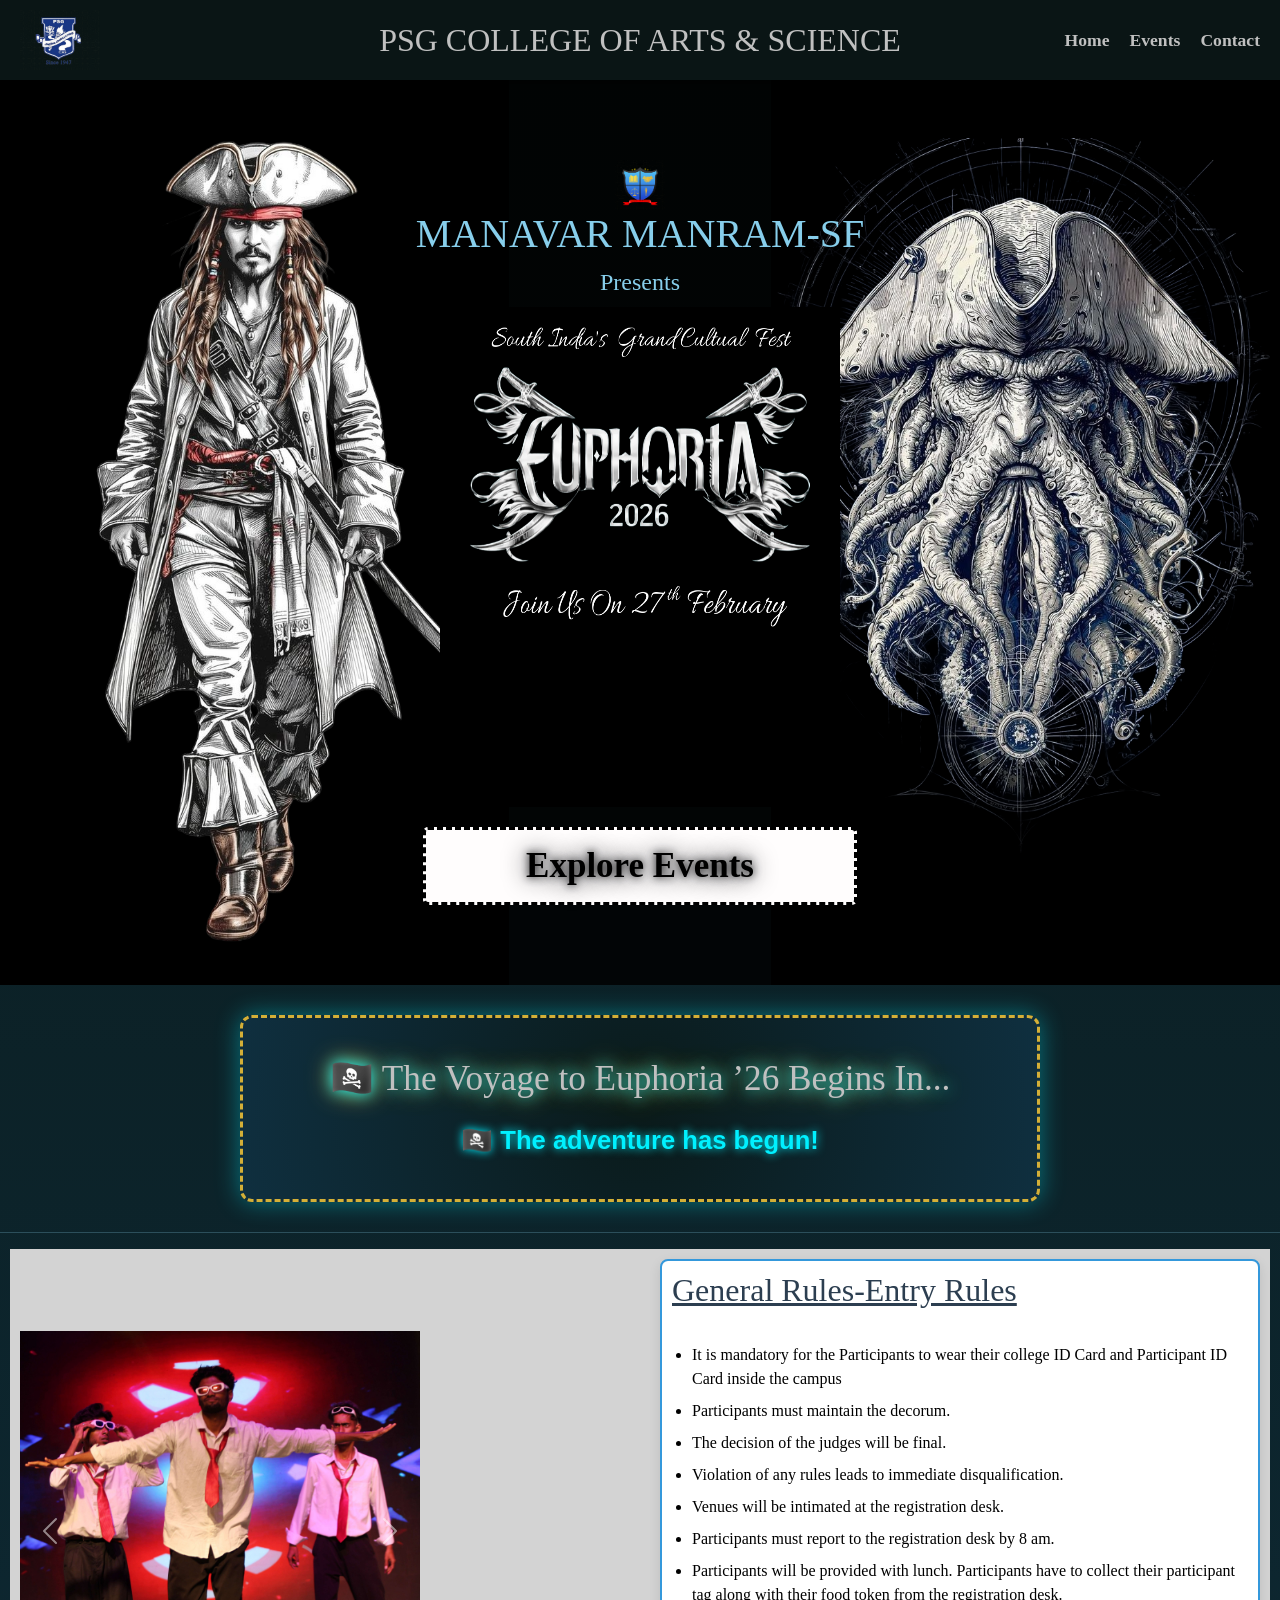
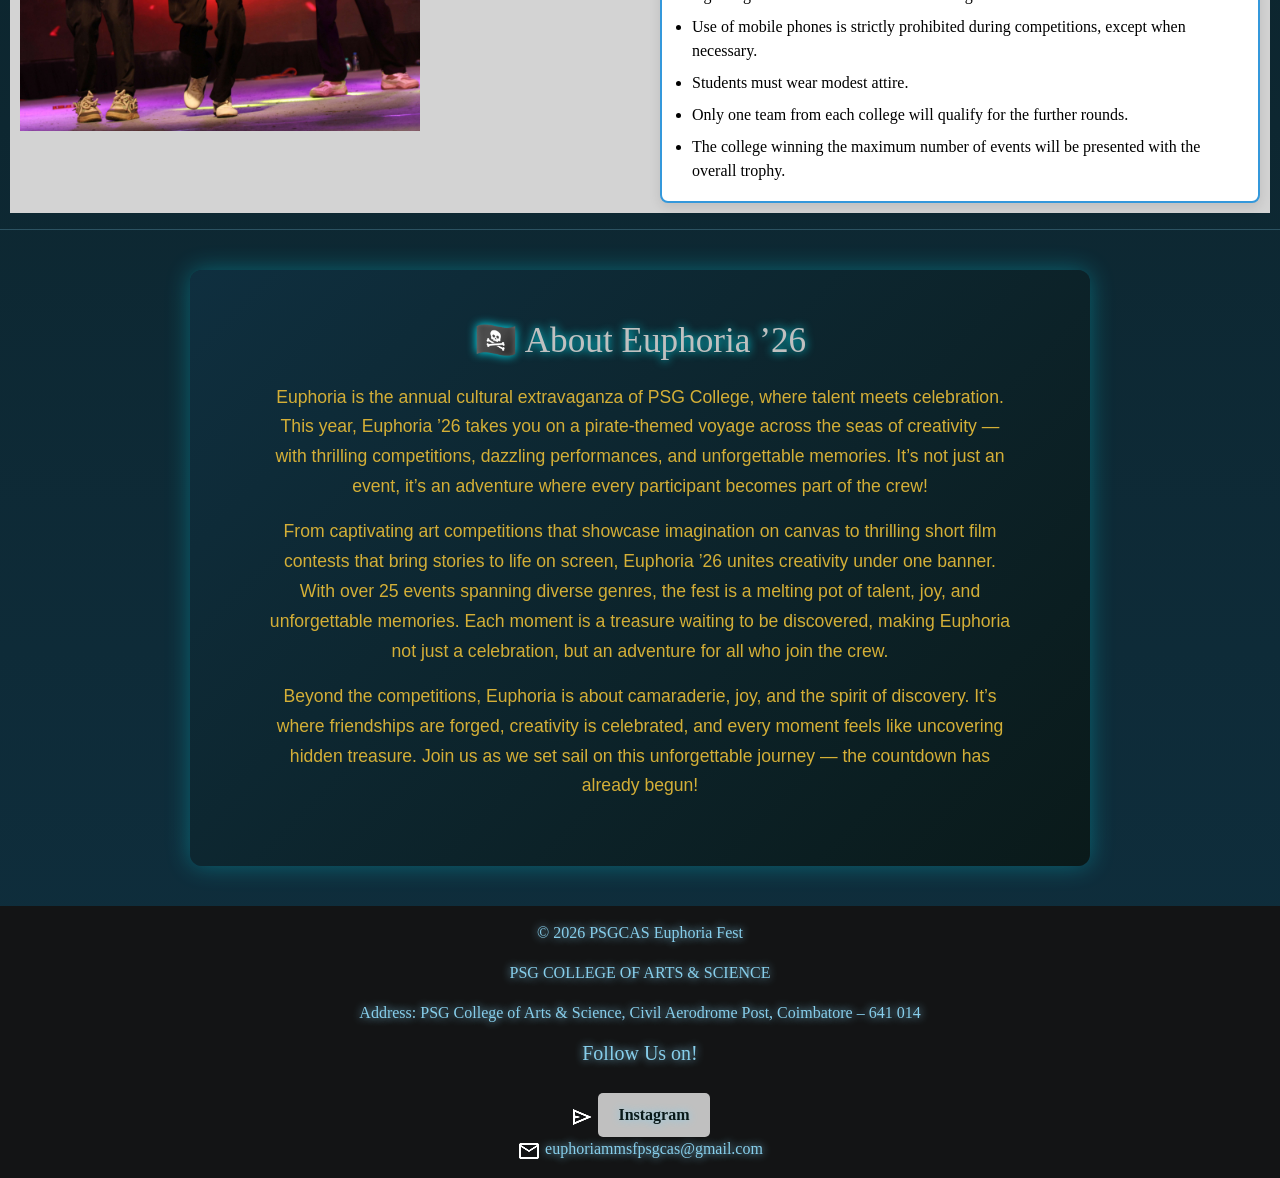
<file: index.html>
<!DOCTYPE html>
<html lang="en">
<head>
  <meta charset="UTF-8">
  <title>Home - PSGCAS Euphoria</title>
  <!-- Fonts -->
  <link href="https://fonts.googleapis.com/css2?family=Playfair+Display:wght@700&family=Poppins:wght@400;600&display=swap" rel="stylesheet">
  <link href="stylee.css" rel="stylesheet">
  <link href="https://cdn.jsdelivr.net/npm/bootstrap@5.3.8/dist/css/bootstrap.min.css" rel="stylesheet" integrity="sha384-sRIl4kxILFvY47J16cr9ZwB07vP4J8+LH7qKQnuqkuIAvNWLzeN8tE5YBujZqJLB" crossorigin="anonymous">
  

  <style>
    html, body {
      margin: 0;
      padding: 0;
      background: linear-gradient(180deg, #0a1a1a 0%, #0f2f3f 100%);
      font-family: 'EB Garamond', serif;
      color: #87CEEB; /* sky blue theme */
    }

    /* Smoky overlay */
    body::before {
      content: "";
      position: fixed;
      top: 0; left: 0;
      width: 100%; height: 100%;
      background: radial-gradient(circle at center, rgba(255,255,255,0.05) 0%, rgba(0,0,0,0.7) 100%);
      pointer-events: none;
      z-index: -1;
      animation: smokeDrift 20s infinite alternate;
    }

    @keyframes smokeDrift {
      0% { transform: translateX(0) translateY(0); opacity: 0.5; }
      50% { transform: translateX(-30px) translateY(20px); opacity: 0.7; }
      100% { transform: translateX(30px) translateY(-20px); opacity: 0.5; }
    }
    @import url('https://fonts.googleapis.com/css2?family=Pirata+One&display=swap');

  .euphoria-title {
  font-family: 'Pirata One', cursive; /* pirate-style font */
  font-size: 6rem; /* large and dramatic */
  color: #c0c0c0; /* silver */
  text-shadow: 0 0 15px #c0c0c0, 0 0 25px #87CEEB; /* glowing effect */
  animation: pirateFade 5s ease-in-out  alternate;
}

@keyframes pirateFade {
  0% { opacity: 0; transform: translateY(-20px) rotate(-5deg); }
  50% { opacity: 1; transform: translateY(0) rotate(0deg); }
  100% { opacity: 0.7; transform: translateY(20px) rotate(5deg); }
}


header {
  position: fixed; /* keeps header fixed at top */ 
  top: 0;
  left: 0; 
  width: 100%;
  display: flex;
  align-items: center;
  justify-content: space-between; /* logo left, nav right */
  padding: 10px 20px;
  background: rgba(10,20,20,0.9);
  box-shadow: 0 2px 15px rgba(0,0,0,0.9);
  position:relative;
}

.logo {
  flex: 1; /* left column */
}
.logo img {
  height: 60px;
}

.psg {
  flex: 2; /* center column */
  text-align: center;
}
.psg h1 {
  font-family: 'Cinzel Decorative', serif;
  font-size: 2rem; /* reduced size */
  margin: 0;
  color: #c0c0c0;
}
.psg h3 {
  margin: 3px 0 0;
  font-style: italic;
  font-family: 'EB Garamond', serif;
  color: #87CEEB;
  font-size: 1rem;
}

nav {
  flex: 1; /* right column */
  text-align: right;
}
nav ul {
  list-style: none;
  display: inline-flex;
  gap: 20px;
  margin: 0;
  padding: 0;
}
nav ul li a {
  font-family: 'Cinzel Decorative', serif;
  font-size: 1.1rem;
  color: #c0c0c0;
  text-decoration: none;
  font-weight: bold;
  transition: color 0.3s ease, text-shadow 0.3s ease;
}
nav ul li a:hover {
  color: #87CEEB;
  text-shadow: 0 0 10px #c0c0c0, 0 0 20px #87CEEB;
}



    .hero {
      text-align: center;
      padding: 80px 20px;
      background: rgba(0, 0, 0, 0.85);
      color: #c0c0c0;
      background-image: url('sparrow.png'), url('download (11).png');
      background-position: left, right;
      background-size: contain, contain;
      background-repeat: no-repeat, no-repeat;
    }

    .hero h1 {
      font-family: 'Cinzel Decorative', serif;
      font-size: 2.5rem;
      color: #87CEEB;
    }

    .hero h3 {
      font-family: 'EB Garamond', serif;
      font-size: 1.5rem;
      margin: 10px 0;
      color: #87CEEB;
    }

    .stranger-title {
      font-family: 'Cinzel Decorative', serif;
      font-size: 6rem;
      margin: 20px 0;
      color: #c0c0c0;
      text-shadow: 0 0 15px #c0c0c0, 0 0 25px #87CEEB;
      animation: pirateFade 5s ease-in-out infinite alternate;
    }

    @keyframes pirateFade {
      0% { opacity: 0; transform: translateY(-20px); }
      50% { opacity: 1; transform: translateY(0); }
      100% { opacity: 0.7; transform: translateY(20px); }
    }

    .hero p {
      font-size: 1.2rem;
      color: #87CEEB;
    }

    .hero a {
      display: inline-block;
      margin-top: 20px;
      padding: 10px 100px;
      background: #fffdfd;
      color: #000000;
      text-decoration: none;
      font-weight: bold;
      font-size:35px;
      border-radius: 5px;
      border-style:dashed;
      transition: background 0.3s ease, color 0.3s ease, box-shadow 0.3s ease;
      text-shadow: 0 0 8px rgb(11, 11, 11), 0 0 16px rgb(237, 237, 244), 0 0 24px rgb(23, 23, 23);
    }

    .hero a:hover {
      background: #87CEEB;
      color: #000;
      box-shadow: 0 0 35px #87CEEB;
    }
    .nav{
      margin-left:50%;
    }

    footer {
      background: rgba(20,20,20,0.95);
      color: #87CEEB;
      text-align: center;
      padding: 15px;
      text-shadow: 0 0 8px #87CEEB;
    }
    .carousel-inner img {
  height: 300px;       /* reduce height */
  object-fit: cover;   /* crop nicely */
}
.logo2{
  height:50px;
  width:50px;
}
.euphoria{
  height:500px;
  width:400px;
}
.glimpses-section {
  background-color: #d3d3d3; /* grey background */
  margin: 10px;
  padding: 0;
}

.glimpses-grid {
  display: grid;
  grid-template-columns: 2fr 2fr; /* left (carousel), right (rules) */
  align-items: center;
  gap: 20px;
}

.glimpses-left {
  margin: 10px;
  padding: 0;
  width: 400px;
}

.glimpses-right {
  text-align: left;
  color: #000; /* black text */
  margin: 10px;
  padding: 10px;
  border: 2px solid #3498db;   /* added border outline */
  border-radius: 8px;          /* rounded corners for elegance */
  background: #fff;            /* white background for clarity */
  box-shadow: 0 4px 12px rgba(0,0,0,0.1); /* subtle shadow */
}

.glimpses-right h2 {
  color: #2c3e50;
  margin-bottom: 10px;
  text-decoration: underline;  /* underline heading */
  font-family: 'Cinzel Decorative', serif; /* stylish font */
}

.glimpses-right ul {
  list-style-type: disc;
  padding-left: 20px;
  margin: 0;
}

.glimpses-right ul li {
  margin-bottom: 8px;
  color: #000;
}

.carousel-inner img {
  height: 400px;
  object-fit: cover;
}

.fade-in {
  opacity: 0;
  transform: translateY(30px);
  transition: opacity 1s ease-out, transform 1s ease-out;
}

.fade-in.visible {
  opacity: 1;
  transform: translateY(0);
}


/* Tablets (width ≤ 992px) */
@media (max-width: 992px) {
  header {
    flex-direction: column;
    text-align: center;
  }
  .logo img {
    height: 50px;
    margin-bottom: 10px;
  }
  .psg h1 {
    font-size: 1.6rem;
  }
  nav {
    text-align: center;
    margin-top: 10px;
  }
  nav ul {
    gap: 15px;
  }
  .hero {
    padding: 60px 15px;
    background-size: 200px, 200px;
  }
  .euphoria {
    height: 350px;
    width: 280px;
  }
  .carousel-inner img {
  width: 100%;
  height: 400px;     /* same height everywhere */
  object-fit: cover;
}

  .glimpses-grid {
    grid-template-columns: 1fr; /* stack carousel and rules */
  }
  .glimpses-left, .glimpses-right {
    width: 100%;
    margin: 0 auto;
    text-align: center;
  }
  .glimpses-right {
    text-align: left;
    padding: 15px;
  }
}
.highlight {
  background: linear-gradient(135deg, #0f2f3f 0%, #0a1a1a 100%);
  color: #d4af37;
  padding: 40px 20px;
  text-align: center;
  margin: 30px auto;
  border-radius: 12px;
  box-shadow: 0 0 20px rgba(0, 240, 255, 0.3);
  max-width: 900px;
}

.highlight-container h2 {
  font-family: 'Cinzel Decorative', serif;
  font-size: 2rem;
  margin-bottom: 15px;
  color: #c0c0c0;
  text-shadow: 0 0 10px #00f0ff;
}

.highlight-container p {
  font-family: 'Open Sans', sans-serif;
  font-size: 1.1rem;
  line-height: 1.6;
  max-width: 700px;
  margin: 0 auto;
}
.countdown {
  text-align: center;
  padding: 30px 20px;
  margin: 30px auto;
  background: linear-gradient(135deg, #0a1a1a, #0f2f3f);
  border-radius: 12px;
  box-shadow: 0 0 20px rgba(0, 240, 255, 0.3);
  max-width: 700px;
  color: #d4af37;
}


.countdown h2 {
  font-family: 'Cinzel Decorative', serif;
  font-size: 2rem;
  margin-bottom: 15px;
  color: #c0c0c0;
  text-shadow: 0 0 10px #00f0ff;
}

.pirate-countdown {
  text-align: center;
  padding: 40px 20px;
  margin: 30px auto;
  background: radial-gradient(circle at center, #0a1a1a 0%, #0f2f3f 100%);
  border: 3px dashed #d4af37; /* treasure map border */
  border-radius: 12px;
  box-shadow: 0 0 25px rgba(0, 240, 255, 0.4);
  max-width: 800px;
  color: #d4af37;
  position: relative;
  overflow: hidden;
}
.about-euphoria {
  background: linear-gradient(135deg, #0f2f3f 0%, #0a1a1a 100%);
  color: #d4af37;
  padding: 50px 25px;
  margin: 40px auto;
  border-radius: 12px;
  box-shadow: 0 0 25px rgba(0, 240, 255, 0.3);
  max-width: 900px;
  text-align: center;
}

.about-container h2 {
  font-family: 'Cinzel Decorative', serif;
  font-size: 2.2rem;
  margin-bottom: 20px;
  color: #c0c0c0;
  text-shadow: 0 0 10px #00f0ff;
  animation: sway 3s ease-in-out infinite alternate;
}

.about-container p {
  font-family: 'Open Sans', sans-serif;
  font-size: 1.1rem;
  line-height: 1.7;
  max-width: 750px;
  margin: 15px auto;
}


.pirate-countdown h2 {
  font-family: 'Cinzel Decorative', serif;
  font-size: 2.2rem;
  margin-bottom: 20px;
  color: #c0c0c0;
  text-shadow: 0 0 15px #00f0ff, 0 0 25px #d4af37;
  animation: sway 3s ease-in-out infinite alternate;
}

#pirate-timer {
  font-family: 'Montserrat', sans-serif;
  font-size: 1.6rem;
  font-weight: bold;
  color: #00f0ff;
  text-shadow: 0 0 10px #00f0ff;
  animation: glowPulse 2s infinite alternate;
}

/* Pirate sway animation */
@keyframes sway {
  0% { transform: rotate(-1deg); }
  100% { transform: rotate(1deg); }
}

/* Glowing pulse for numbers */
@keyframes glowPulse {
  0% { text-shadow: 0 0 10px #00f0ff; }
  100% { text-shadow: 0 0 25px #00f0ff, 0 0 35px #d4af37; }
}



/* Mobile (width ≤ 768px) */
@media (max-width: 768px) {
  .psg h1 {
    font-size: 1.4rem;
  }
  .hero h1 {
    font-size: 2rem;
  }
  .hero h3 {
    font-size: 1.2rem;
  }
  .euphoria {
    height: 250px;
    width: 200px;
  }
  .carousel-inner img {
  width: 100%;
  height: 400px;     /* same height everywhere */
  object-fit: cover;
}

  .glimpses-right h2 {
    font-size: 1.2rem;
  }
  .glimpses-right ul li {
    font-size: 0.9rem;
  }
}

/* Small mobile (width ≤ 480px) */
@media (max-width: 480px) {
  .psg h1 {
    font-size: 1.2rem;
  }
  .hero h1 {
    font-size: 1.5rem;
  }
  .hero h3 {
    font-size: 1rem;
  }
  .euphoria {
    height: 200px;
    width: 150px;
  }
  .carousel-inner img {
  width: 100%;
  height: 400px;     /* same height everywhere */
  object-fit: cover;
}

  nav ul {
    flex-direction: column;
    gap: 10px;
  }
}
.all{
      display: inline-block;
      margin-top: 20px;
      padding: 10px 20px;
      background: #c0c0c0;
      color: #0a1a1a;
      text-decoration: none;
      font-weight: bold;
      border-radius: 5px;
      transition: background 0.3s ease, color 0.3s ease, box-shadow 0.3s ease;
}

</style>
</head>
<body>
 <header>
  <div class="logo">
    <img src="lgg.png" alt="Logo">
  </div>
  <div class="psg">
    <h1>PSG COLLEGE OF ARTS & SCIENCE</h1>
  </div>
  <nav>
    <ul>
      <li><a href="home.html">Home</a></li>
      <li><a href="events.html">Events</a></li>
      <li><a href="contact.html">Contact</a></li>
    </ul>
  </nav>
</header>



  <section class="hero">
    <div>
      <img src='kkk.png' class="logo2">
      <h1>MANAVAR MANRAM-SF</h1>
      <h3>Presents</h3>
      <img src='Remove background project (5).png' class="euphoria">
      <br>

      <a href="events.html">Explore Events</a>
    </div>
  </section>
  <section class="countdown pirate-countdown">
  <h2>🏴‍☠️ The Voyage to Euphoria ’26 Begins In...</h2>
  <div id="pirate-timer">
    <span id="days"></span> Days ⚓
    <span id="hours"></span> Hours 🕰️
    <span id="minutes"></span> Minutes 🍹
    <span id="seconds"></span> Seconds 💀
  </div>
</section>

<hr>

  <section class="glimpses-section">
  <div class="glimpses-grid">

    <!-- Left column (carousel) -->
    <div class="glimpses-left">
  <div id="carouselExampleAutoplaying" class="carousel slide" data-bs-ride="carousel" data-bs-interval="500">
    <div class="carousel-inner">
      <div class="carousel-item active">
        <img src="CIMG1.JPG" class="d-block w-100" alt="euphoria'25">
      </div>
      <div class="carousel-item">
        <img src="CIMG2.JPG" class="d-block w-100" alt="euphoria'25">
      </div>
      <div class="carousel-item">
        <img src="cimg3.JPG" class="d-block w-100" alt="euphoria'25">
      </div>
      <div class="carousel-item">
        <img src="cimg4.JPG" class="d-block w-100" alt="euphoria'25">
      </div>
      <div class="carousel-item">
        <img src="cimg5.JPG" class="d-block w-100" alt="euphoria'25">
      </div>
      <div class="carousel-item">
        <img src="cimg7.JPG" class="d-block w-100" alt="euphoria'25">
      </div>
      <div class="carousel-item">
        <img src="cimg8.JPG" class="d-block w-100" alt="euphoria'25">
      </div>
      <div class="carousel-item">
        <img src="cimg9.JPG" class="d-block w-100" alt="euphoria'25">
      </div>
    </div>

    <!-- Controls -->
    <button class="carousel-control-prev" type="button" data-bs-target="#carouselExampleAutoplaying" data-bs-slide="prev">
      <span class="carousel-control-prev-icon"></span>
    </button>
    <button class="carousel-control-next" type="button" data-bs-target="#carouselExampleAutoplaying" data-bs-slide="next">
      <span class="carousel-control-next-icon"></span>
    </button>
  </div>
</div>


    <!-- Right column (rules) -->
    <div class="glimpses-right fade-in">
      <h2>General Rules-Entry Rules</h2>
      <br>
      <ul>
        <li> It is mandatory for the Participants to wear their college ID Card and Participant ID Card inside the campus</li>
        <li> Participants must maintain the decorum.</li>
        <li>The decision of the judges will be final.</li>
        <li> Violation of any rules leads to immediate disqualification.</li>
        <li>Venues will be intimated at the registration desk.</li>
        <li>Participants must report to the registration desk by 8 am.</li>
        <li> Participants will be provided with lunch. Participants have to collect their participant tag along with their food token from the registration desk.</li>
        <li>Use of mobile phones is strictly prohibited during competitions, except when necessary.</li>
        <li> Students must wear modest attire.</li>
        <li>Only one team from each college will qualify for the further rounds.</li>
        <li>The college winning the maximum number of events will be presented with the overall trophy.</li>
      </ul>
    </div>

  </div>
  
</section>
 <hr>
  <section class="about-euphoria">
  <div class="about-container">
    <h2>🏴‍☠️ About Euphoria ’26</h2>
    <p>
      Euphoria is the annual cultural extravaganza of PSG College, where talent meets
      celebration. This year, Euphoria ’26 takes you on a pirate‑themed voyage across
      the seas of creativity — with thrilling competitions, dazzling performances,
      and unforgettable memories. It’s not just an event, it’s an adventure where
      every participant becomes part of the crew!
    </p>
   <p>
  From captivating art competitions that showcase imagination on canvas to
  thrilling short film contests that bring stories to life on screen,
  Euphoria ’26 unites creativity under one banner. With over 25 events
  spanning diverse genres, the fest is a melting pot of talent, joy, and
  unforgettable memories. Each moment is a treasure waiting to be discovered,
  making Euphoria not just a celebration, but an adventure for all who join
  the crew.
</p>

    <p>
      Beyond the competitions, Euphoria is about camaraderie, joy, and the spirit of
      discovery. It’s where friendships are forged, creativity is celebrated, and
      every moment feels like uncovering hidden treasure. Join us as we set sail on
      this unforgettable journey — the countdown has already begun!
    </p>
  </div>
</section>




  <footer>
    <p>&copy; 2026 PSGCAS Euphoria Fest</p>
    <p>PSG COLLEGE OF ARTS & SCIENCE</p>
    <P>Address:
    PSG College of Arts & Science, Civil Aerodrome Post, Coimbatore – 641 014</P>
    <h5>Follow Us on!</h5>
    <img src="instagram.png">
    <span>
      <a href='https://www.instagram.com/euphoria26_psgcas?utm_source=ig_web_button_share_sheet&igsh=ZDNlZDc0MzIxNw==' class="all">Instagram</a>
    </span>
    
    <br>
    <img src="mail.png">
    <span>euphoriammsfpsgcas@gmail.com</span>
  </footer>
  
</body>
<script src="https://cdn.jsdelivr.net/npm/bootstrap@5.3.8/dist/js/bootstrap.bundle.min.js" integrity="sha384-FKyoEForCGlyvwx9Hj09JcYn3nv7wiPVlz7YYwJrWVcXK/BmnVDxM+D2scQbITxI" crossorigin="anonymous"></script>
<script>
  document.addEventListener("DOMContentLoaded", function() {
    const fadeElements = document.querySelectorAll(".fade-in");

    function revealOnScroll() {
      fadeElements.forEach(el => {
        const rect = el.getBoundingClientRect();
        const windowHeight = window.innerHeight;

        if (rect.top < windowHeight - 100) {
          el.classList.add("visible");
        }
      });
    }

    window.addEventListener("scroll", revealOnScroll);
    revealOnScroll(); // run once in case elements are already visible
  });
</script>
<script>
  // Set the event date (adjust to your actual event date/time)
  const eventDate = new Date("February 27, 2026 10:00:00").getTime();

  const timer = setInterval(function() {
    const now = new Date().getTime();
    const distance = eventDate - now;

    const days = Math.floor(distance / (1000 * 60 * 60 * 24));
    const hours = Math.floor((distance % (1000 * 60 * 60 * 24)) / (1000 * 60 * 60));
    const minutes = Math.floor((distance % (1000 * 60 * 60)) / (1000 * 60));
    const seconds = Math.floor((distance % (1000 * 60)) / 1000);

    document.getElementById("days").innerText = days;
    document.getElementById("hours").innerText = hours;
    document.getElementById("minutes").innerText = minutes;
    document.getElementById("seconds").innerText = seconds;

    if (distance < 0) {
      clearInterval(timer);
      document.getElementById("pirate-timer").innerText = "🏴‍☠️ The adventure has begun!";
    }
  }, 1000);
</script>
</html>
</file>
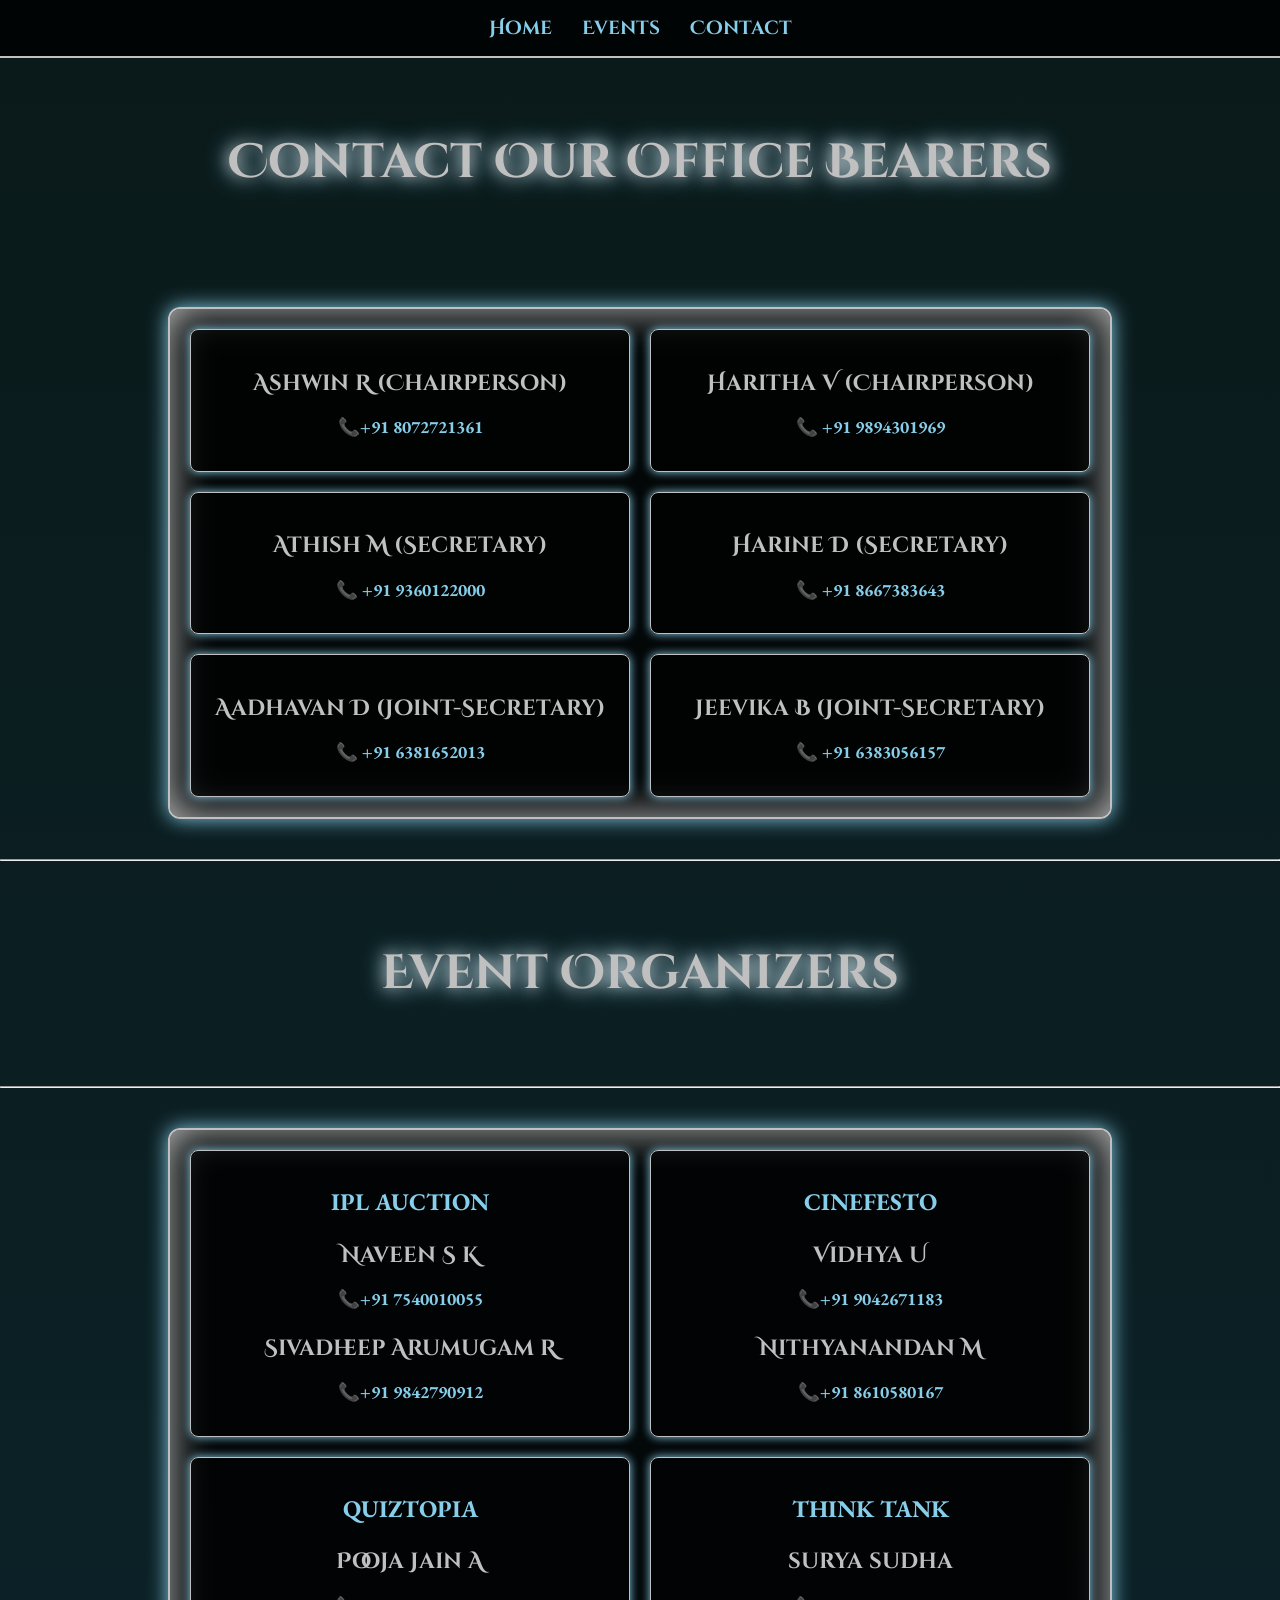
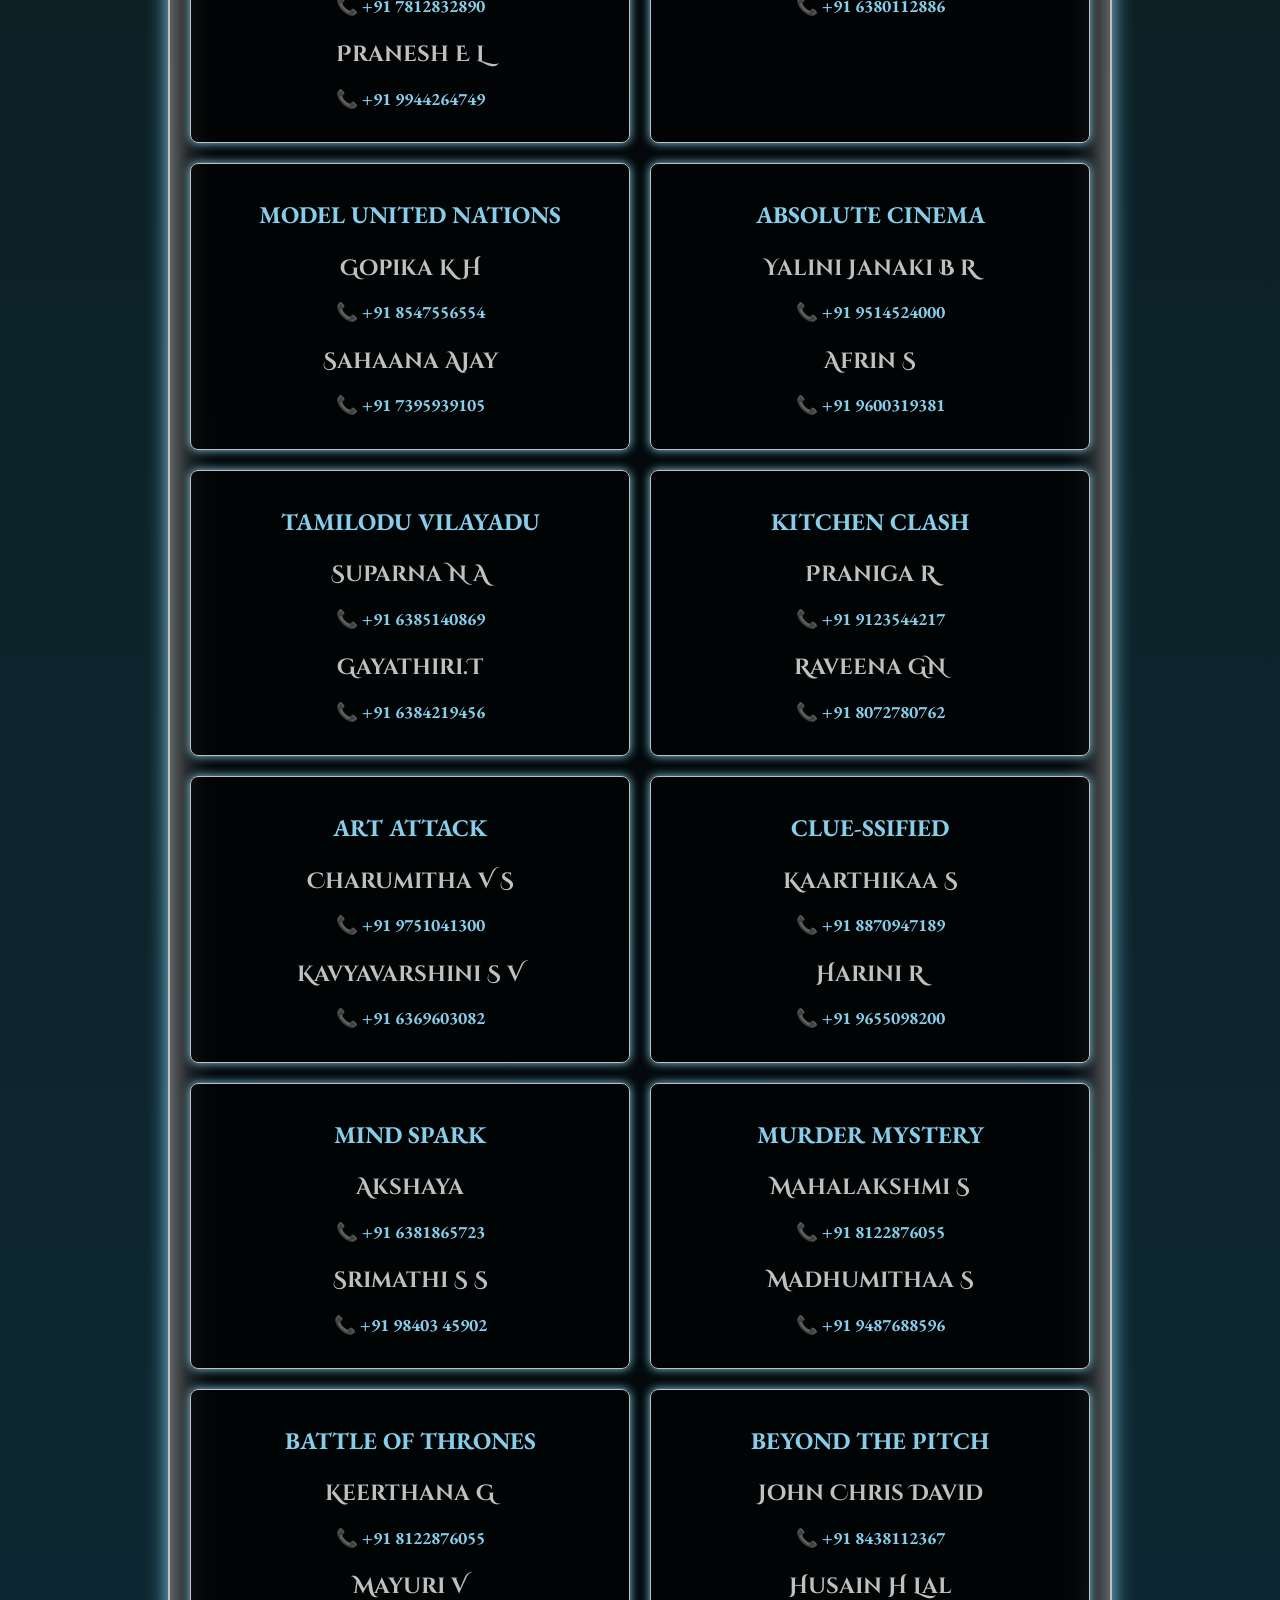
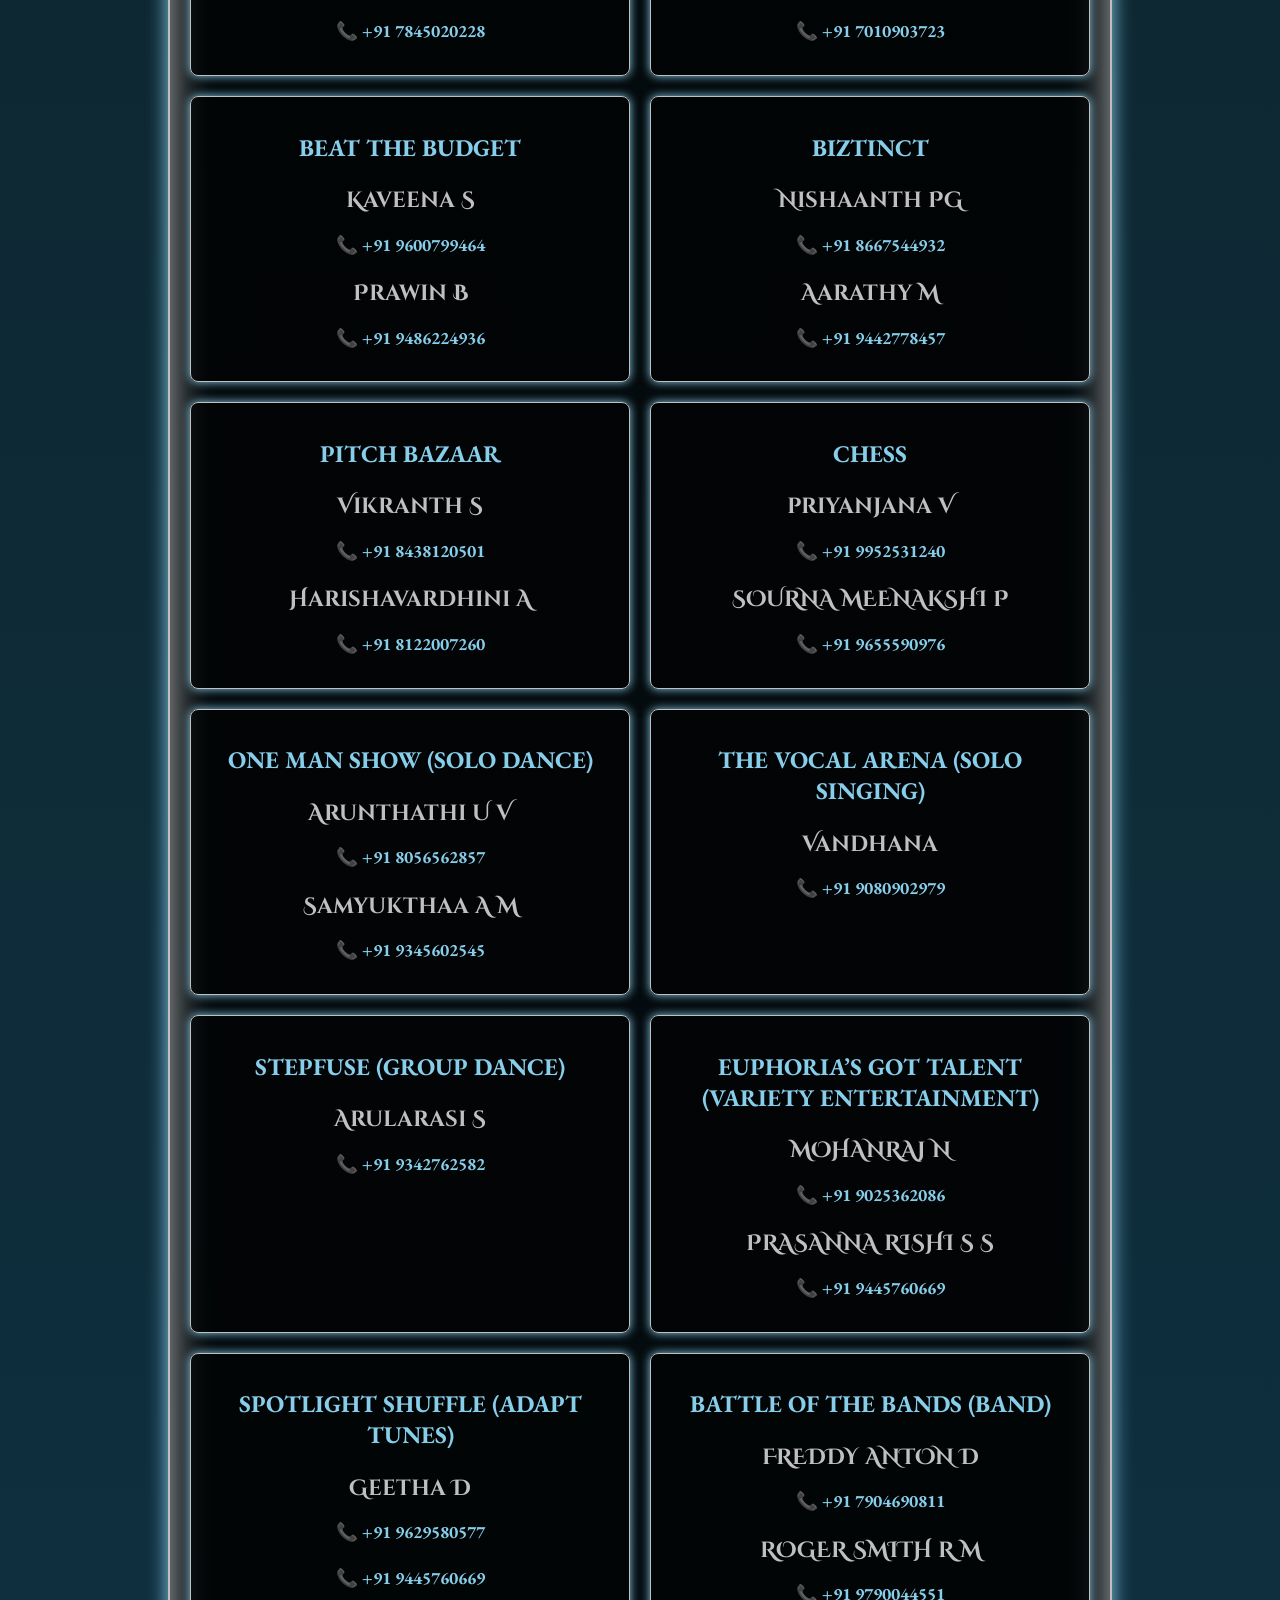
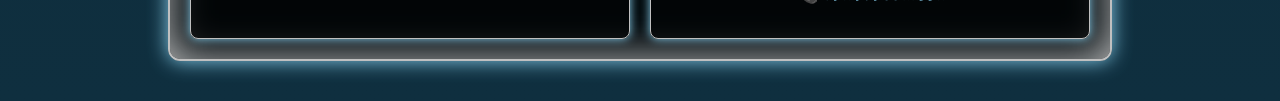
<file: contact.html>
<!DOCTYPE html>
<html lang="en">
<head>
  <meta charset="UTF-8">
  <title>Contact - PSGCAS Euphoria</title>
  <!-- Elegant fonts -->
  <link href="https://fonts.googleapis.com/css2?family=Cinzel+Decorative:wght@700&family=EB+Garamond:wght@500&display=swap" rel="stylesheet">
  <style>
    body {
      margin: 0;
      font-family: 'EB Garamond', serif;
      background: linear-gradient(180deg, #0a1a1a 0%, #0f2f3f 100%);
      color: #87CEEB; /* sky blue */
    }

    /* Navigation bar */
    nav {
      background: rgba(0,0,0,0.85);
      padding: 15px 30px;
      display: flex;
      justify-content: center;
      gap: 30px;
      border-bottom: 2px solid #c0c0c0;
    }
    nav a {
      color: #87CEEB;
      text-decoration: none;
      font-family: 'Cinzel Decorative', serif;
      font-size: 1.2rem;
      font-weight: bold;
    }
    nav a:hover {
      text-shadow: 0 0 10px #87CEEB;
    }

    header {
      text-align: center;
      padding: 40px 20px;
    }
    header h1 {
      font-family: 'Cinzel Decorative', serif;
      font-size: 3rem;
      color: #c0c0c0;
      text-shadow: 0 0 15px #c0c0c0, 0 0 25px #87CEEB;
    }

    /* Contact grid */
    .contact-container {
      max-width: 900px;
      margin: 40px auto;
      padding: 20px;
      background: rgba(0,0,0,0.75);
      border: 2px solid #c0c0c0;
      border-radius: 12px;
      box-shadow: 0 0 20px #87CEEB, inset 0 0 40px #c0c0c0;
    }

    .contact-grid {
      display: grid;
      grid-template-columns: 1fr 1fr;
      gap: 20px;
    }

    .contact-card {
      background: rgba(0,0,0,0.6);
      border: 1px solid #c0c0c0;
      border-radius: 8px;
      padding: 15px;
      text-align: center;
      box-shadow: 0 0 10px #87CEEB;
    }

    .contact-card h3 {
      font-family: 'Cinzel Decorative', serif;
      font-size: 1.4rem;
      margin-bottom: 10px;
      color: #c0c0c0;
    }

    .contact-card p {
      font-family: 'EB Garamond', serif;
      font-size: 1.1rem;
      font-weight: bold;
      color: #87CEEB;
    }

    /* Responsive */
    @media (max-width: 700px) {
      .contact-grid {
        grid-template-columns: 1fr;
      }
    }
  </style>
</head>
<body>
  <!-- Navigation -->
  <nav>
    <a href="index.html">Home</a>
    <a href="events.html">Events</a>
    <a href="contact.html">Contact</a>
  </nav>

  <!-- Header -->
  <header>
    <h1>Contact Our Office Bearers</h1>
  </header>

  <!-- Contact Section -->
  <div class="contact-container">
    <div class="contact-grid">
      <div class="contact-card">
        <h3>Ashwin R (Chairperson)</h3>
        <p>📞+91 8072721361</p>
      </div>
      <div class="contact-card">
        <h3>Haritha V (Chairperson)</h3>
        <p>📞 +91 9894301969</p>
      </div>
      <div class="contact-card">
        <h3>Athish M (Secretary)</h3>
        <p>📞 +91 9360122000</p>
      </div>
      <div class="contact-card">
        <h3>Harine D  (Secretary)</h3>
        <p>📞 +91 8667383643</p>
      </div>
      <div class="contact-card">
        <h3> Aadhavan D  (Joint-Secretary)</h3>
        <p>📞 +91 6381652013</p>
      </div>
      <div class="contact-card">
        <h3> Jeevika B  (Joint-Secretary)</h3>
        <p>📞 +91 6383056157</p>
      </div>
    </div>
  </div>
 <hr>
 <header>
  <h1>Event Organizers</h1>

  </header>
 <hr>
  <div class="contact-container">
    <div class="contact-grid">
      <div class="contact-card">
        <h2>IPL AUCTION</h2>
        <h3>Naveen S K</h3>
        <p>📞+91 7540010055</p>
       
        <h3>Sivadheep Arumugam R </h3>
        <p>📞+91 9842790912</p>
       </div>
      <div class="contact-card">
        <h2>CINEFESTO</h2>
        <h3>Vidhya U</h3>
        <p>📞+91 9042671183</p>
        <h3>Nithyanandan M</h3>
        <p>📞+91 8610580167</p>
      </div>
      <div class="contact-card">
        <h2>QUIZTOPIA</h2>
        <h3>Pooja Jain A</h3>
        <p>📞 +91 7812832890</p>
        <h3>Pranesh E L</h3>
        <p>📞 +91 9944264749</p>
      </div>
      <div class="contact-card">
        <h2>THINK TANK</h2>
        <h3>surya sudha</h3>
        <p>📞 +91 6380112886</p>
      </div>
      <div class="contact-card">
        <h2>MODEL UNITED NATIONS</h2>
        <h3>Gopika K H</h3>
        <p>📞 +91 8547556554</p>
        <h3>Sahaana Ajay </h3>
        <p> 📞 +91 7395939105</p>
      </div>
      <div class="contact-card">
        <h2>ABSOLUTE CINEMA</h2>
        <h3>Yalini Janaki B R </h3>
        <p>📞 +91 9514524000</p>
        <h3>Afrin S</h3>
        <p> 📞 +91 9600319381</p>
      </div>
      <div class="contact-card">
        <h2>TAMILODU VILAYADU</h2>
        <h3>Suparna N A  </h3>
        <p>📞 +91 6385140869</p>
        <h3>Gayathiri.T</h3>
        <p> 📞 +91 6384219456</p>
      </div>
      <div class="contact-card">
        <h2>KITCHEN CLASH</h2>
        <h3>Praniga R</h3>
        <p>📞 +91 9123544217</p>
        <h3>Raveena GN</h3>
        <p> 📞 +91 8072780762</p>
      </div>
      <div class="contact-card">
        <h2>ART ATTACK</h2>
        <h3>Charumitha V S</h3>
        <p>📞 +91 9751041300</p>
        <h3>Kavyavarshini S V</h3>
        <p> 📞 +91 6369603082</p>
      </div>
      <div class="contact-card">
        <h2>CLUE-SSIFIED </h2>
        <h3>Kaarthikaa S</h3>
        <p>📞 +91 8870947189</p>
        <h3>Harini R </h3>
        <p> 📞 +91 9655098200</p>
      </div>
      <div class="contact-card">
        <h2>MIND SPARK</h2>
        <h3>Akshaya </h3>
        <p>📞 +91 6381865723</p>
        <h3>Srimathi S S</h3>
        <p> 📞 +91 98403 45902</p>
      </div>
      <div class="contact-card">
        <h2>MURDER MYSTERY</h2>
        <h3>Mahalakshmi S</h3>
        <p>📞 +91 8122876055</p>
        <h3>Madhumithaa S</h3>
        <p> 📞 +91 9487688596</p>
      </div>
      <div class="contact-card">
        <h2>BATTLE OF THRONES</h2>
        <h3>Keerthana G</h3>
        <p>📞 +91 8122876055</p>
        <h3>Mayuri V</h3>
        <p> 📞 +91 7845020228</p>
      </div>
      <div class="contact-card">
        <h2>BEYOND THE PITCH</h2>
        <h3>John Chris David</h3>
        <p>📞 +91 8438112367</p>
        <h3>Husain H Lal</h3>
        <p> 📞 +91 7010903723</p>
      </div>
      <div class="contact-card">
        <h2>BEAT THE BUDGET</h2>
        <h3>Kaveena S</h3>
        <p>📞 +91 9600799464</p>
        <h3>Prawin B</h3>
        <p> 📞 +91 9486224936</p>
      </div>
      <div class="contact-card">
        <h2>BIZTINCT</h2>
        <h3>Nishaanth PG</h3>
        <p>📞 +91 8667544932</p>
        <h3>Aarathy M</h3>
        <p> 📞 +91 9442778457</p>
      </div>
      <div class="contact-card">
        <h2>PITCH BAZAAR</h2>
        <h3>Vikranth S</h3>
        <p>📞 +91 8438120501</p>
        <h3>Harishavardhini A</h3>
        <p> 📞 +91 8122007260</p>
      </div>
      <div class="contact-card">
        <h2>CHESS</h2>
        <h3>priyanjana V</h3>
        <p>📞 +91 9952531240</p>
        <h3>SOURNA MEENAKSHI P</h3>
        <p> 📞 +91 9655590976</p>
      </div>
      <div class="contact-card">
        <h2>ONE MAN SHOW (SOLO DANCE)</h2>
        <h3>Arunthathi U V </h3>
        <p>📞 +91 8056562857</p>
        <h3>Samyukthaa A M</h3>
        <p> 📞 +91 9345602545</p>
      </div>
      <div class="contact-card">
        <h2>THE VOCAL ARENA (SOLO SINGING)</h2>
        <h3>Vandhana</h3>
        <p>📞 +91 9080902979</p>
      </div>
      <div class="contact-card">
        <h2>STEPFUSE (GROUP DANCE)</h2>
        <h3>Arularasi S</h3>
        <p>📞 +91 9342762582</p>
      </div>
      <div class="contact-card">
        <h2>EUPHORIA’S GOT TALENT (VARIETY ENTERTAINMENT)</h2>
        <h3>MOHANRAJ N</h3>
        <p>📞 +91 9025362086</p>
        <h3>PRASANNA RISHI S S</h3>
        <p> 📞 +91 9445760669</p>
      </div>
      <div class="contact-card">
        <h2>SPOTLIGHT SHUFFLE (ADAPT TUNES)</h2>
        <h3>Geetha D</h3>
        <p>📞 +91 9629580577</p>
        <h3></h3>
        <p> 📞 +91 9445760669</p>
      </div>
      <div class="contact-card">
        <h2>BATTLE OF THE BANDS (BAND)</h2>
        <h3>FREDDY ANTON D</h3>
        <p>📞 +91 7904690811</p>
        <h3>ROGER SMITH R M</h3>
        <p> 📞 +91 9790044551</p>
      </div>
    </div>
  </div>
 
</body>
</html>
</file>
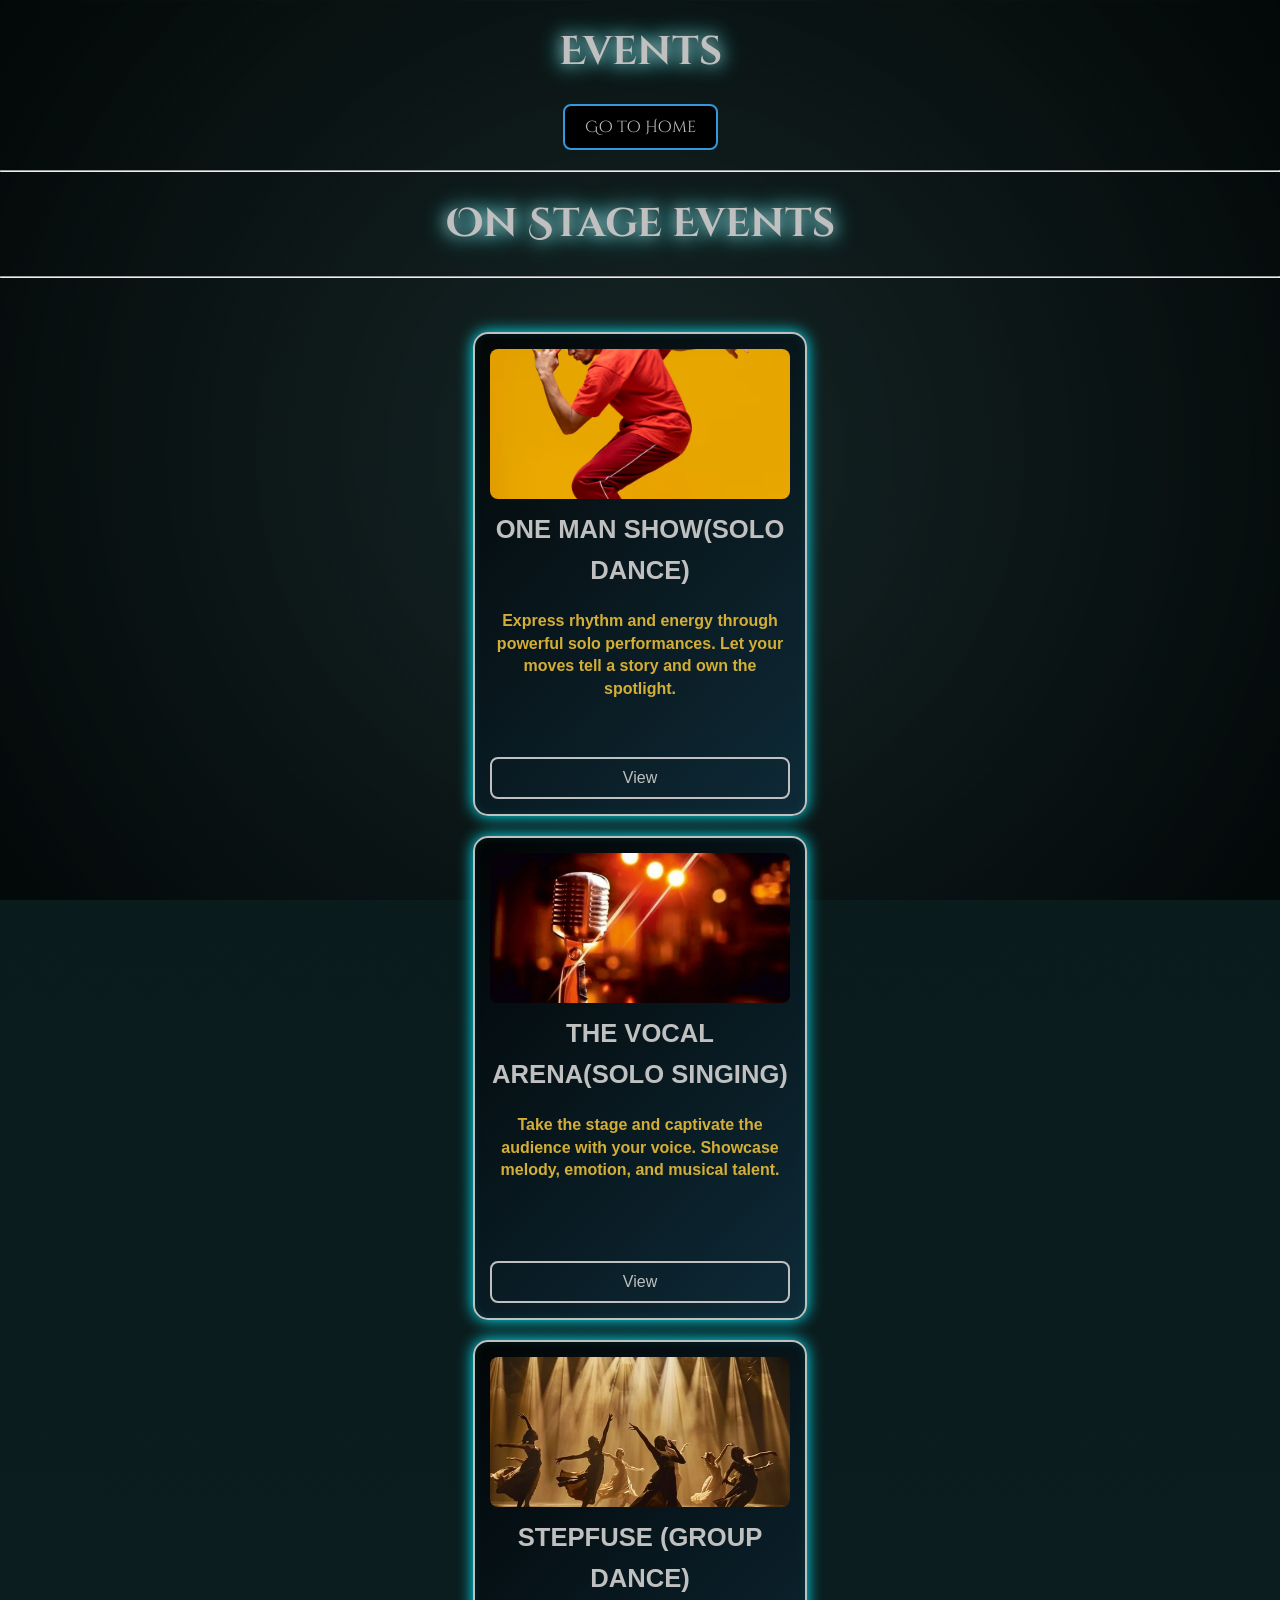
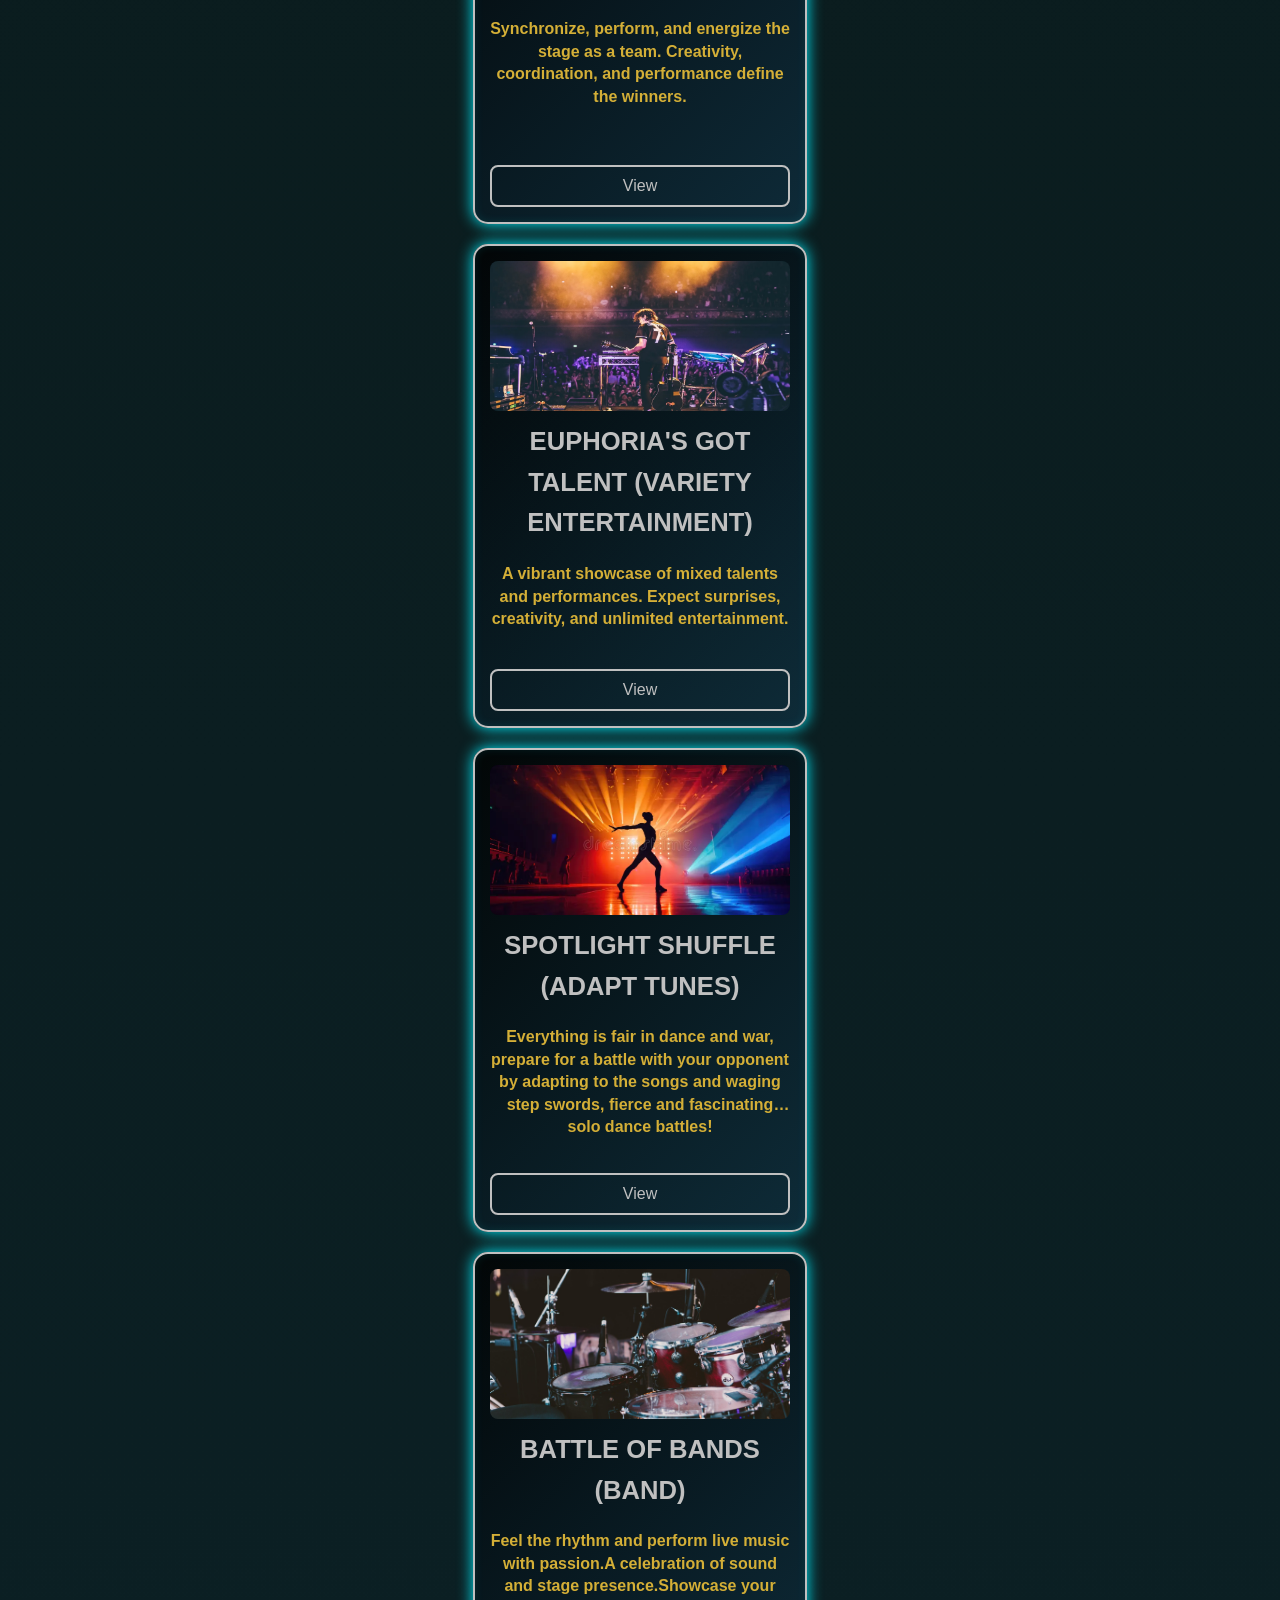
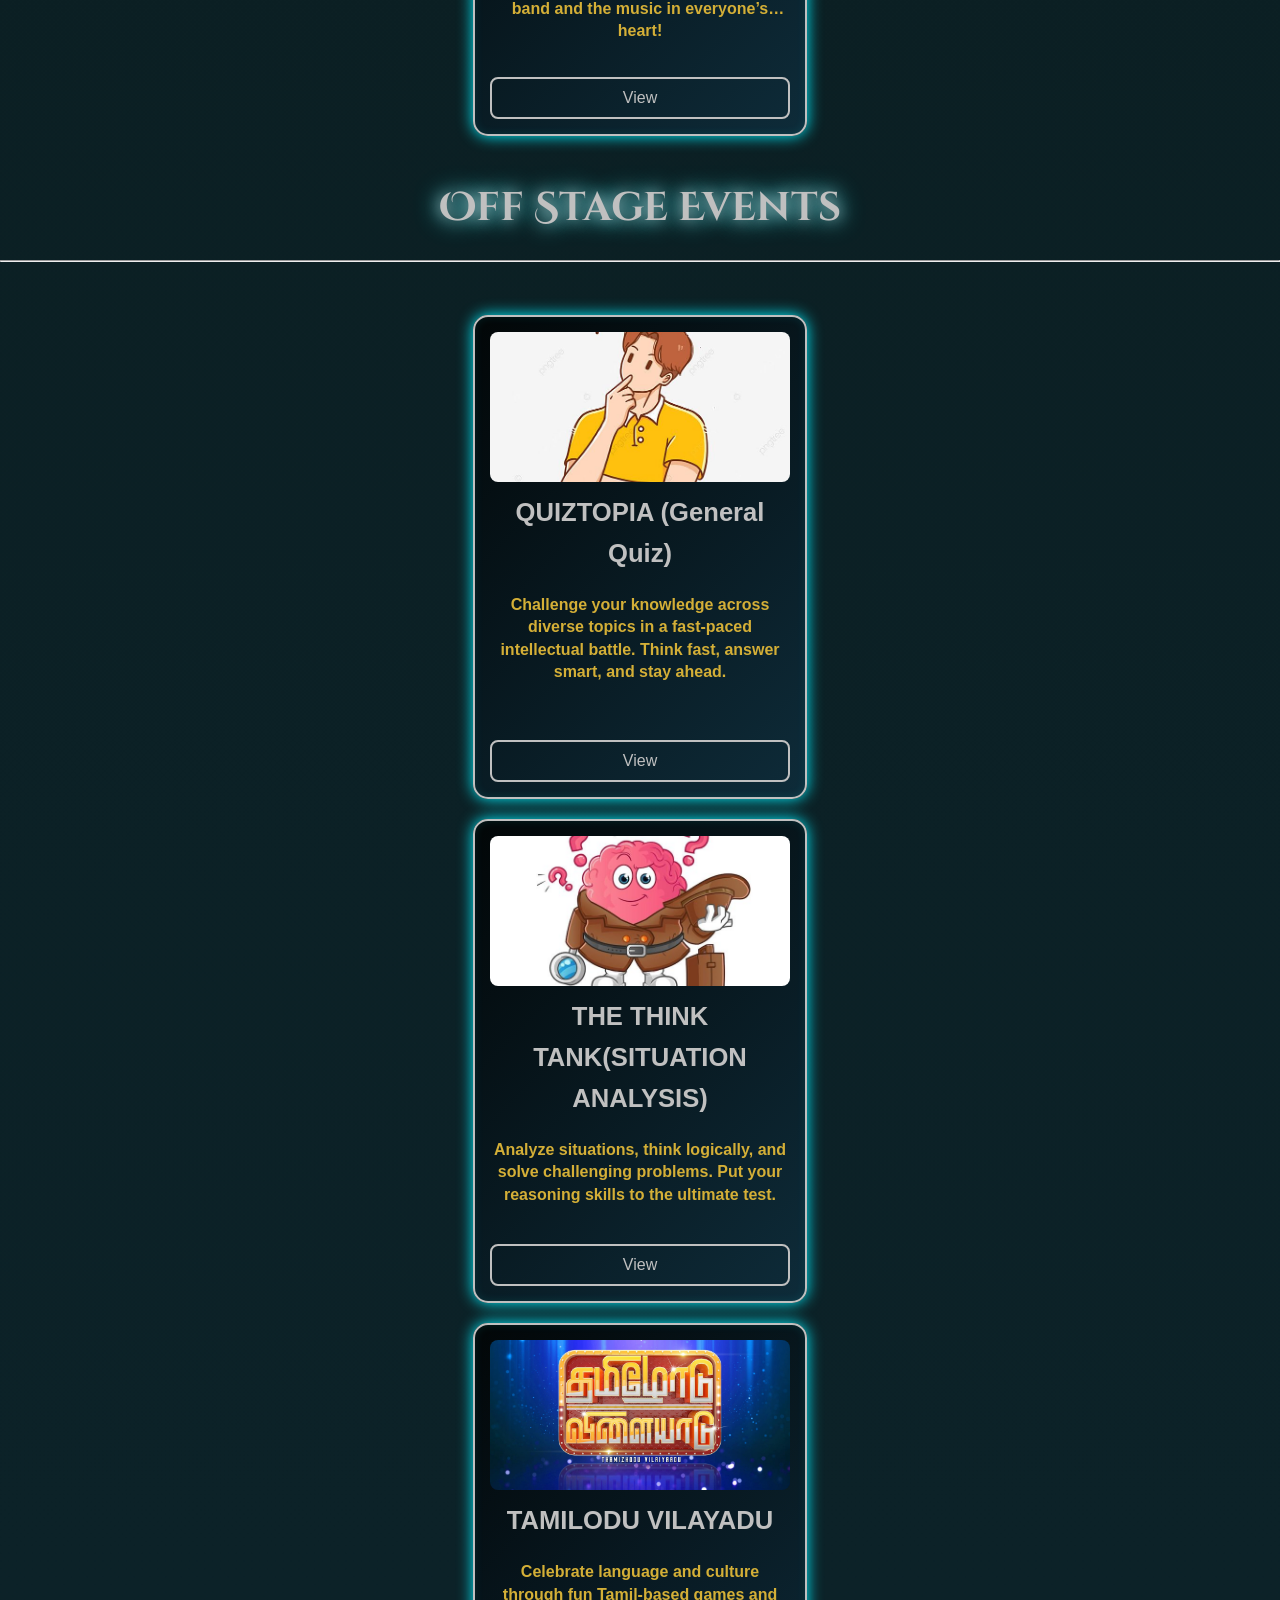
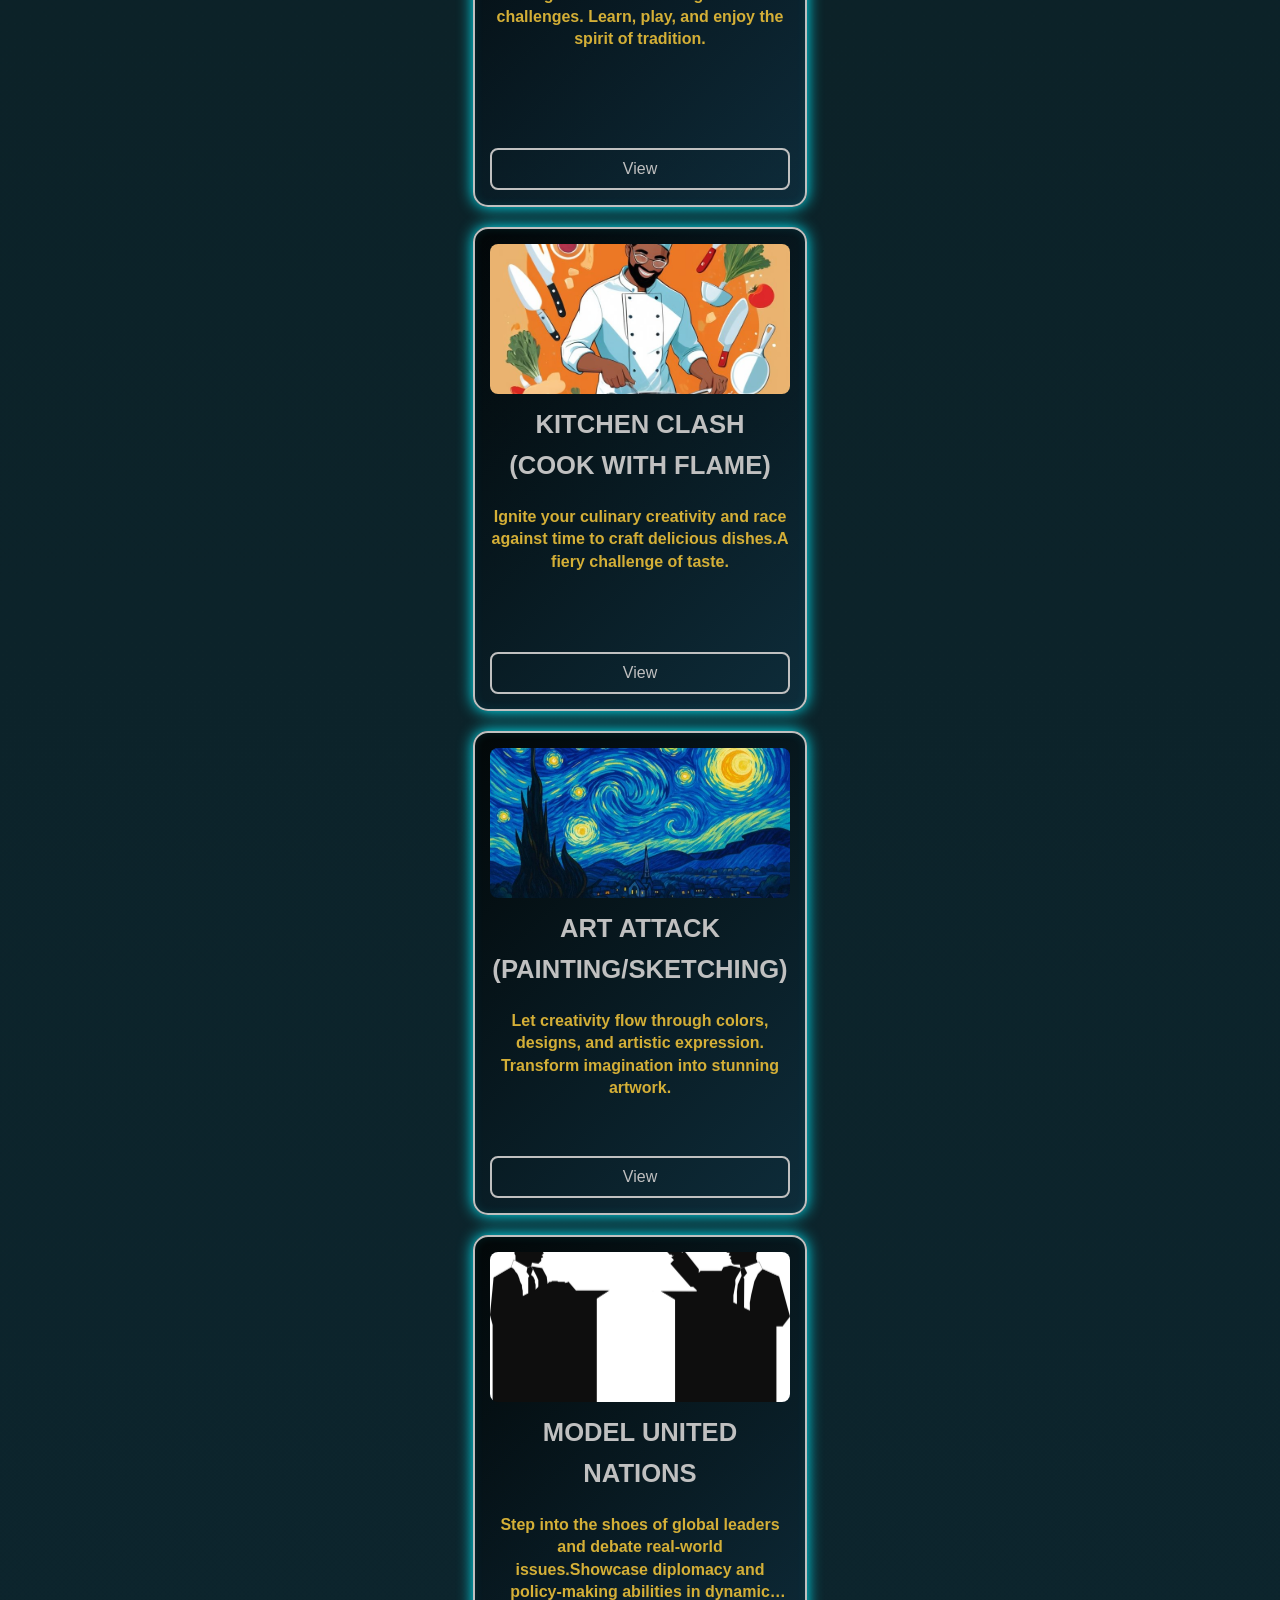
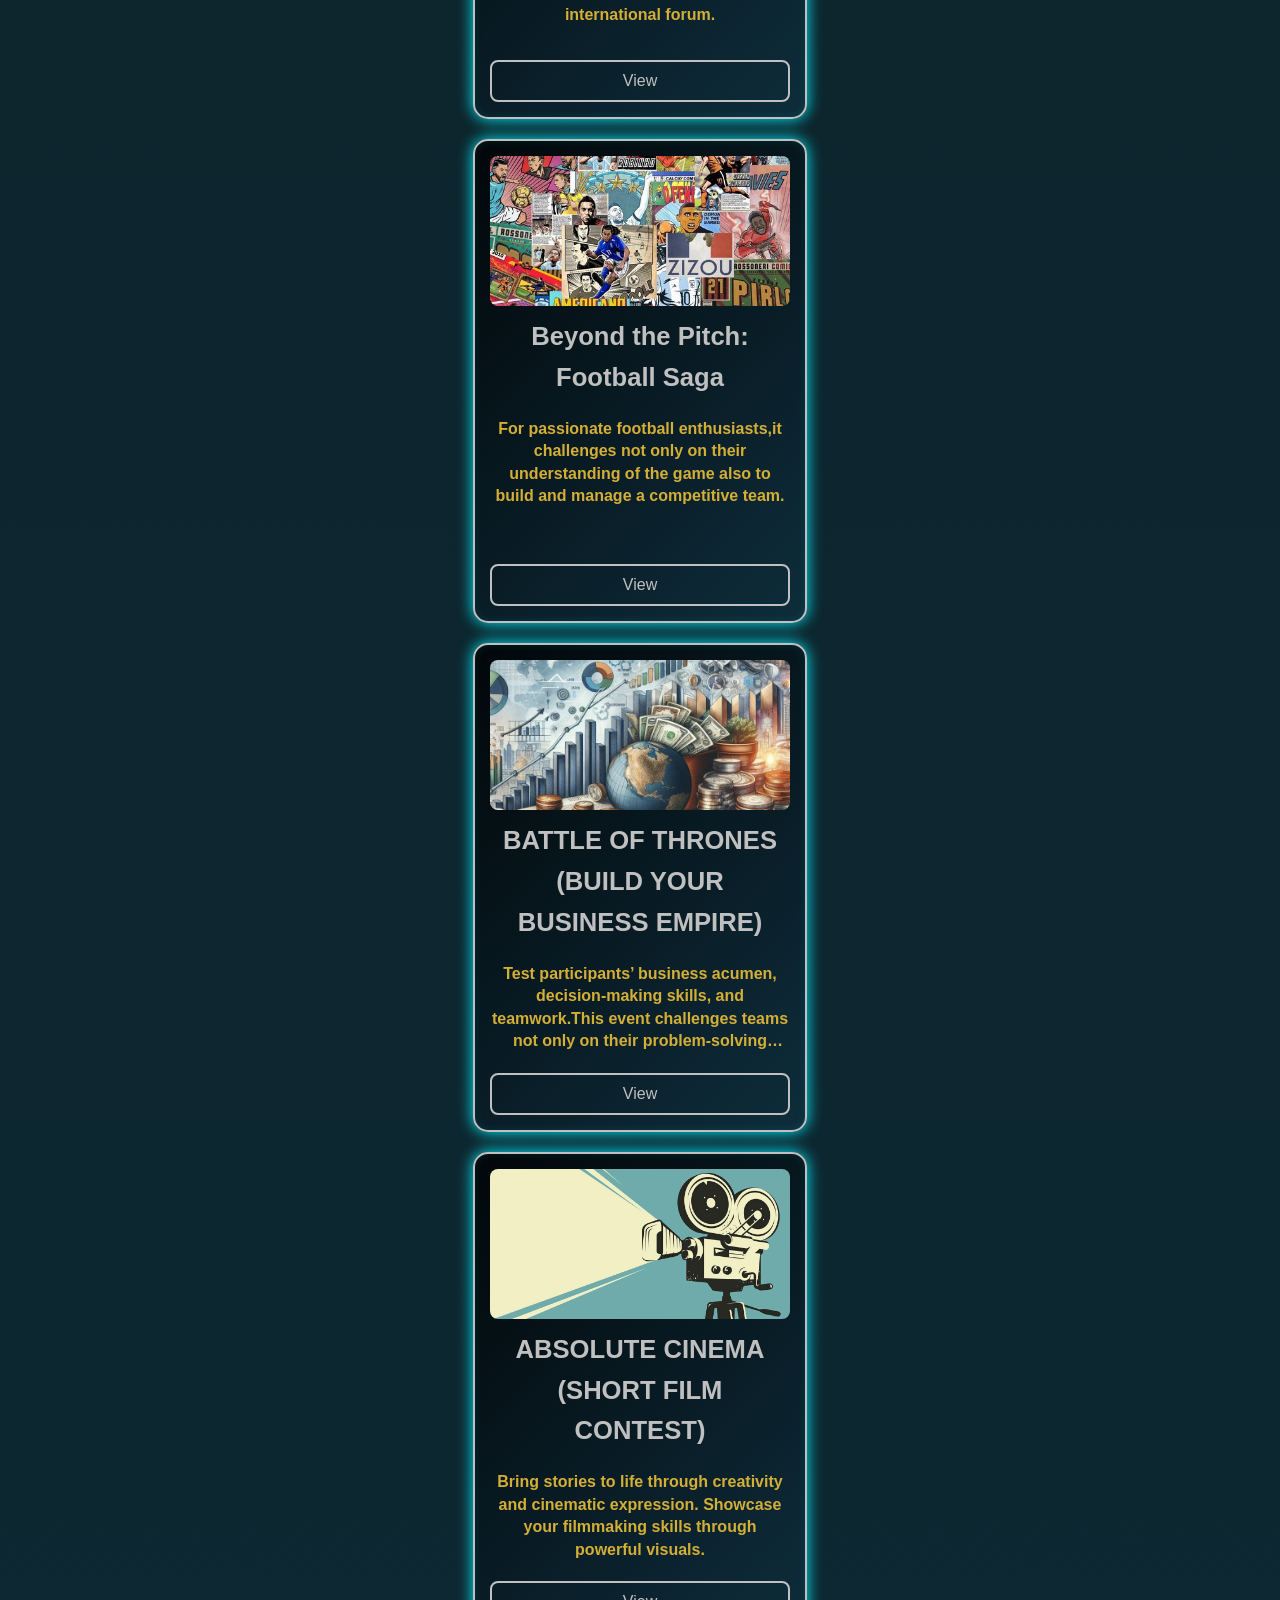
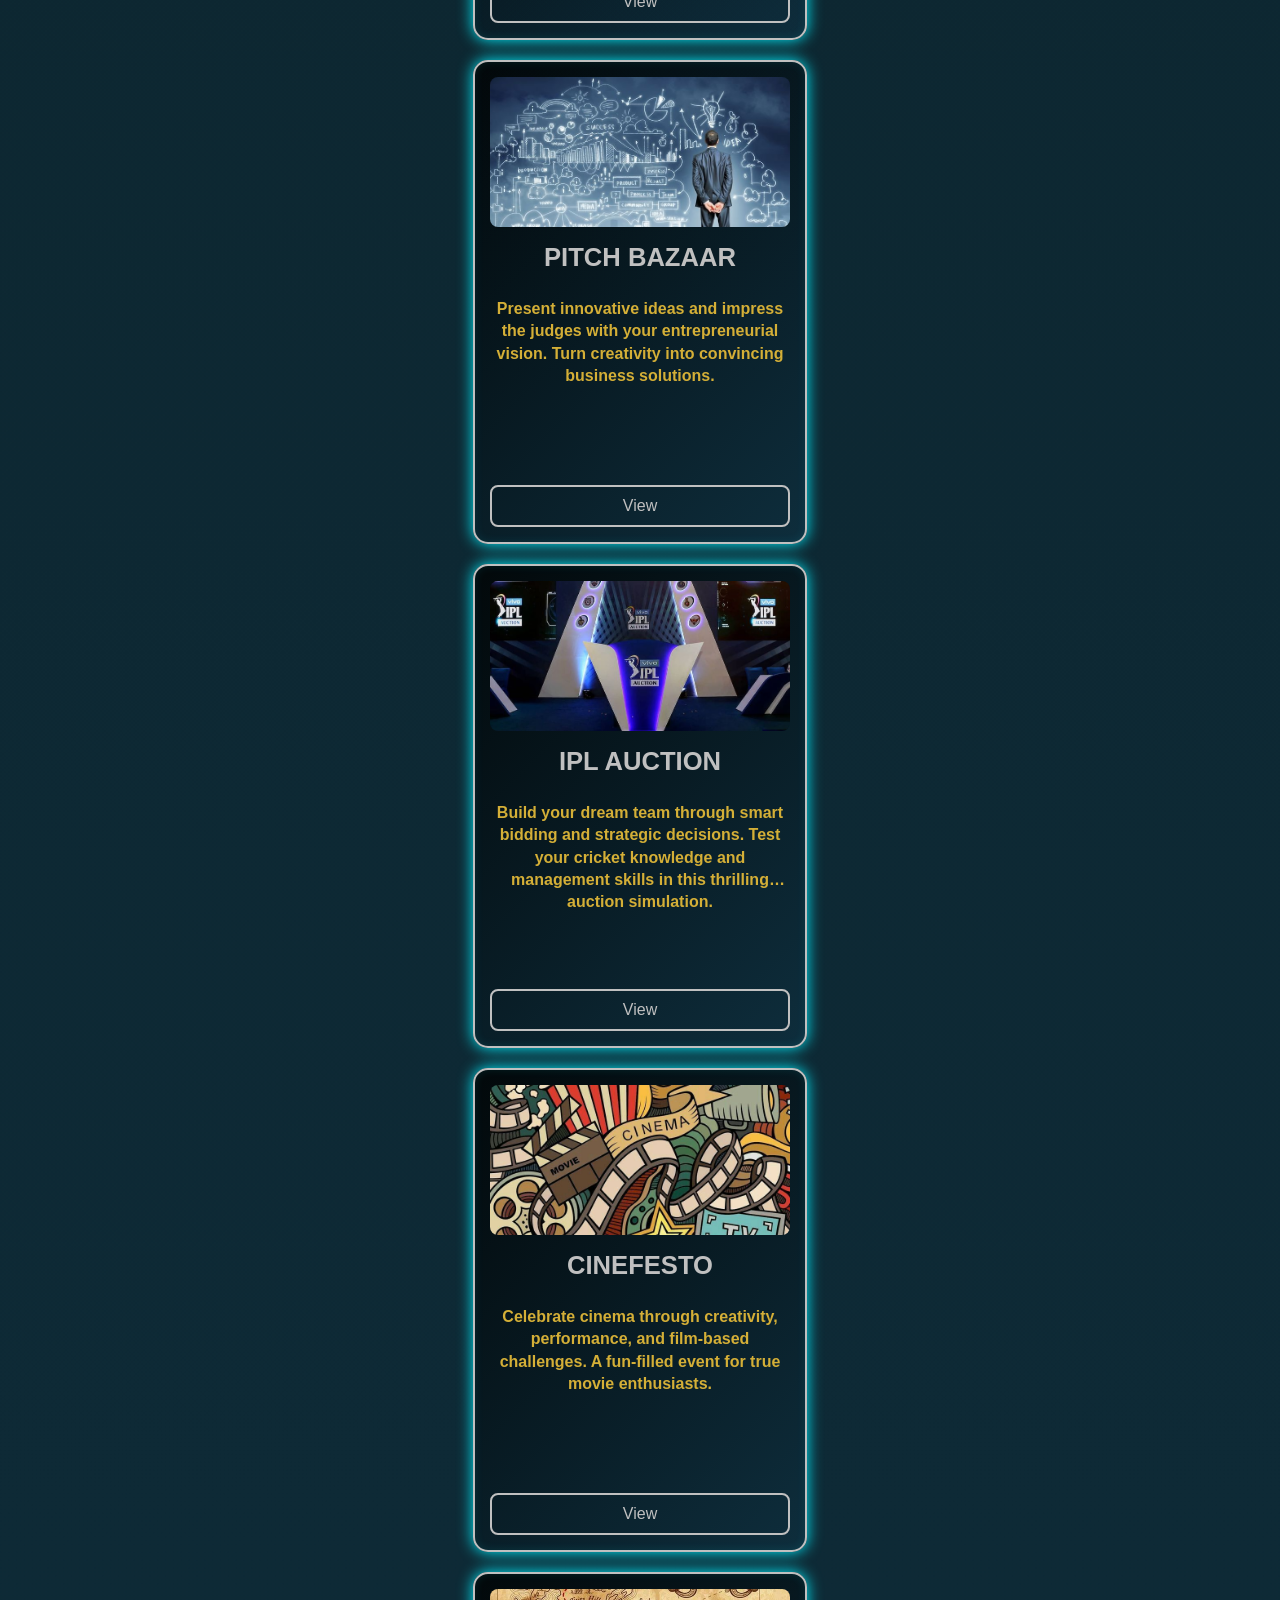
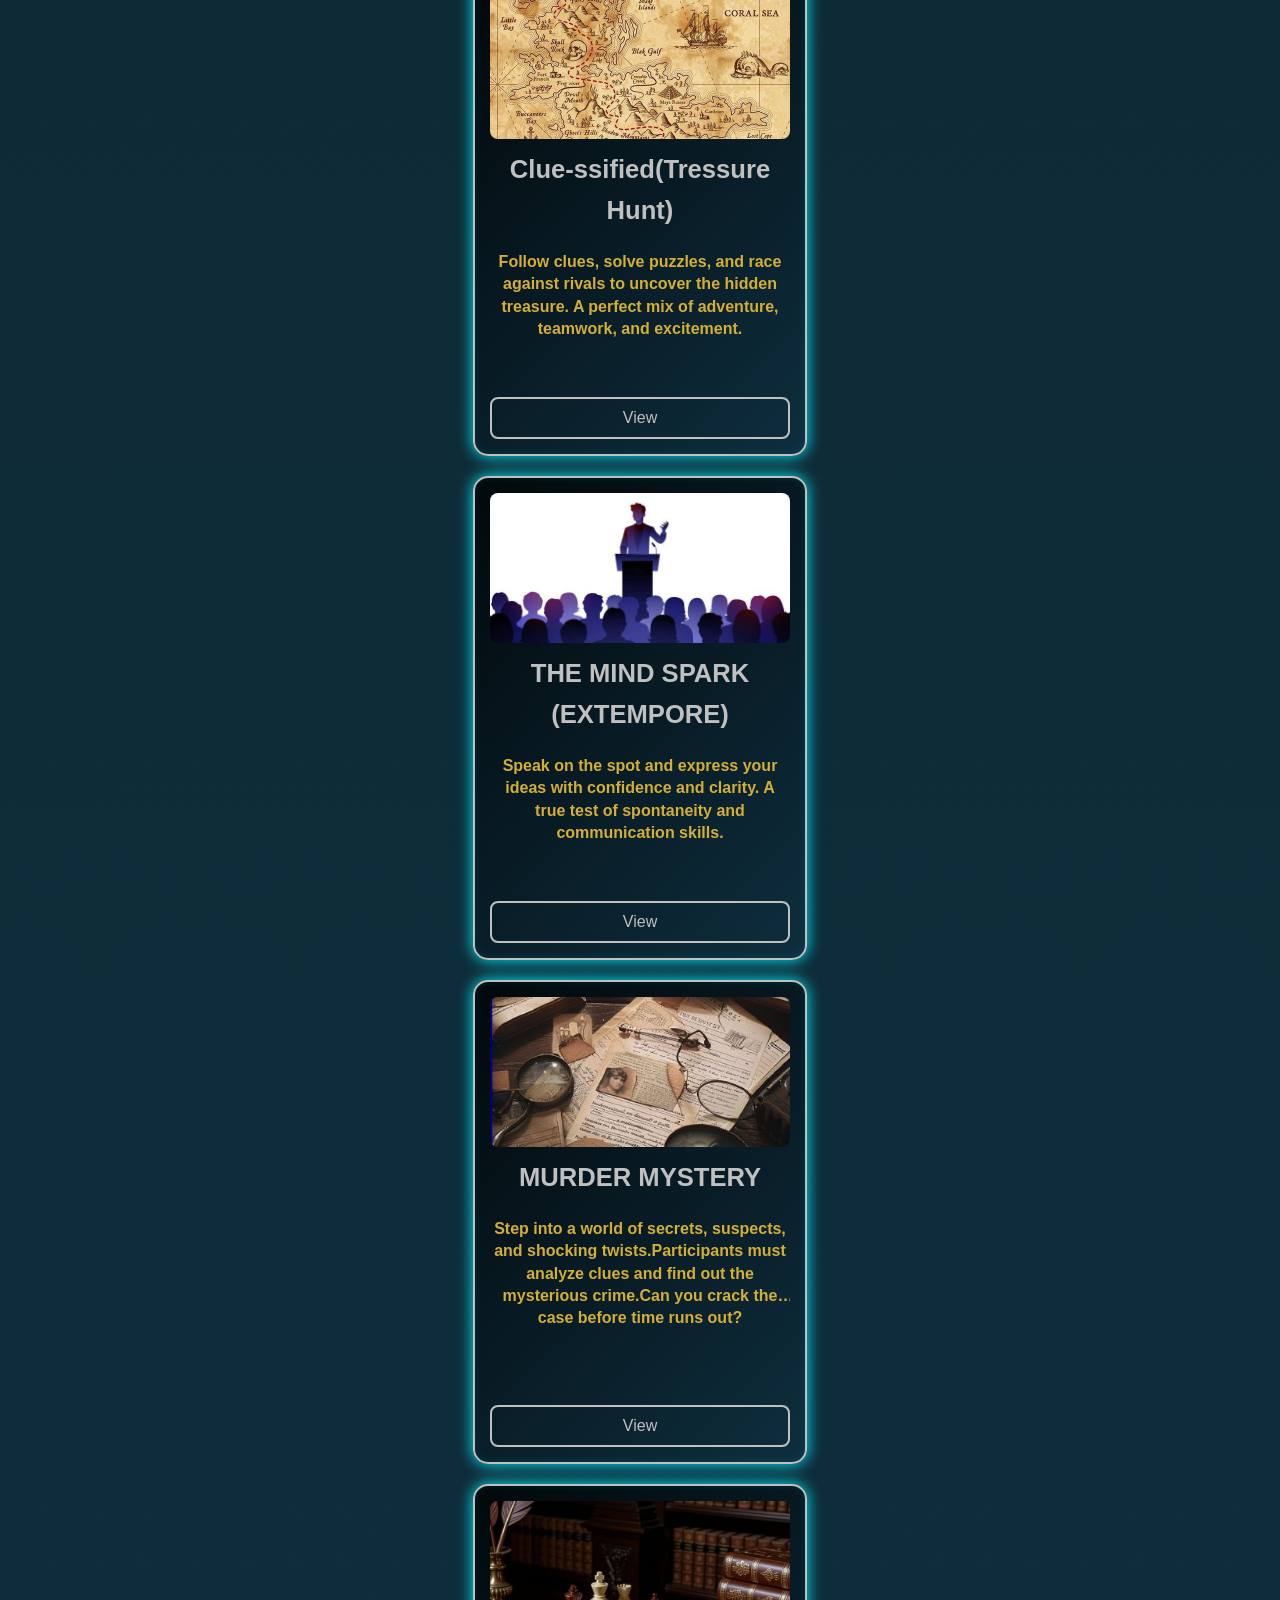
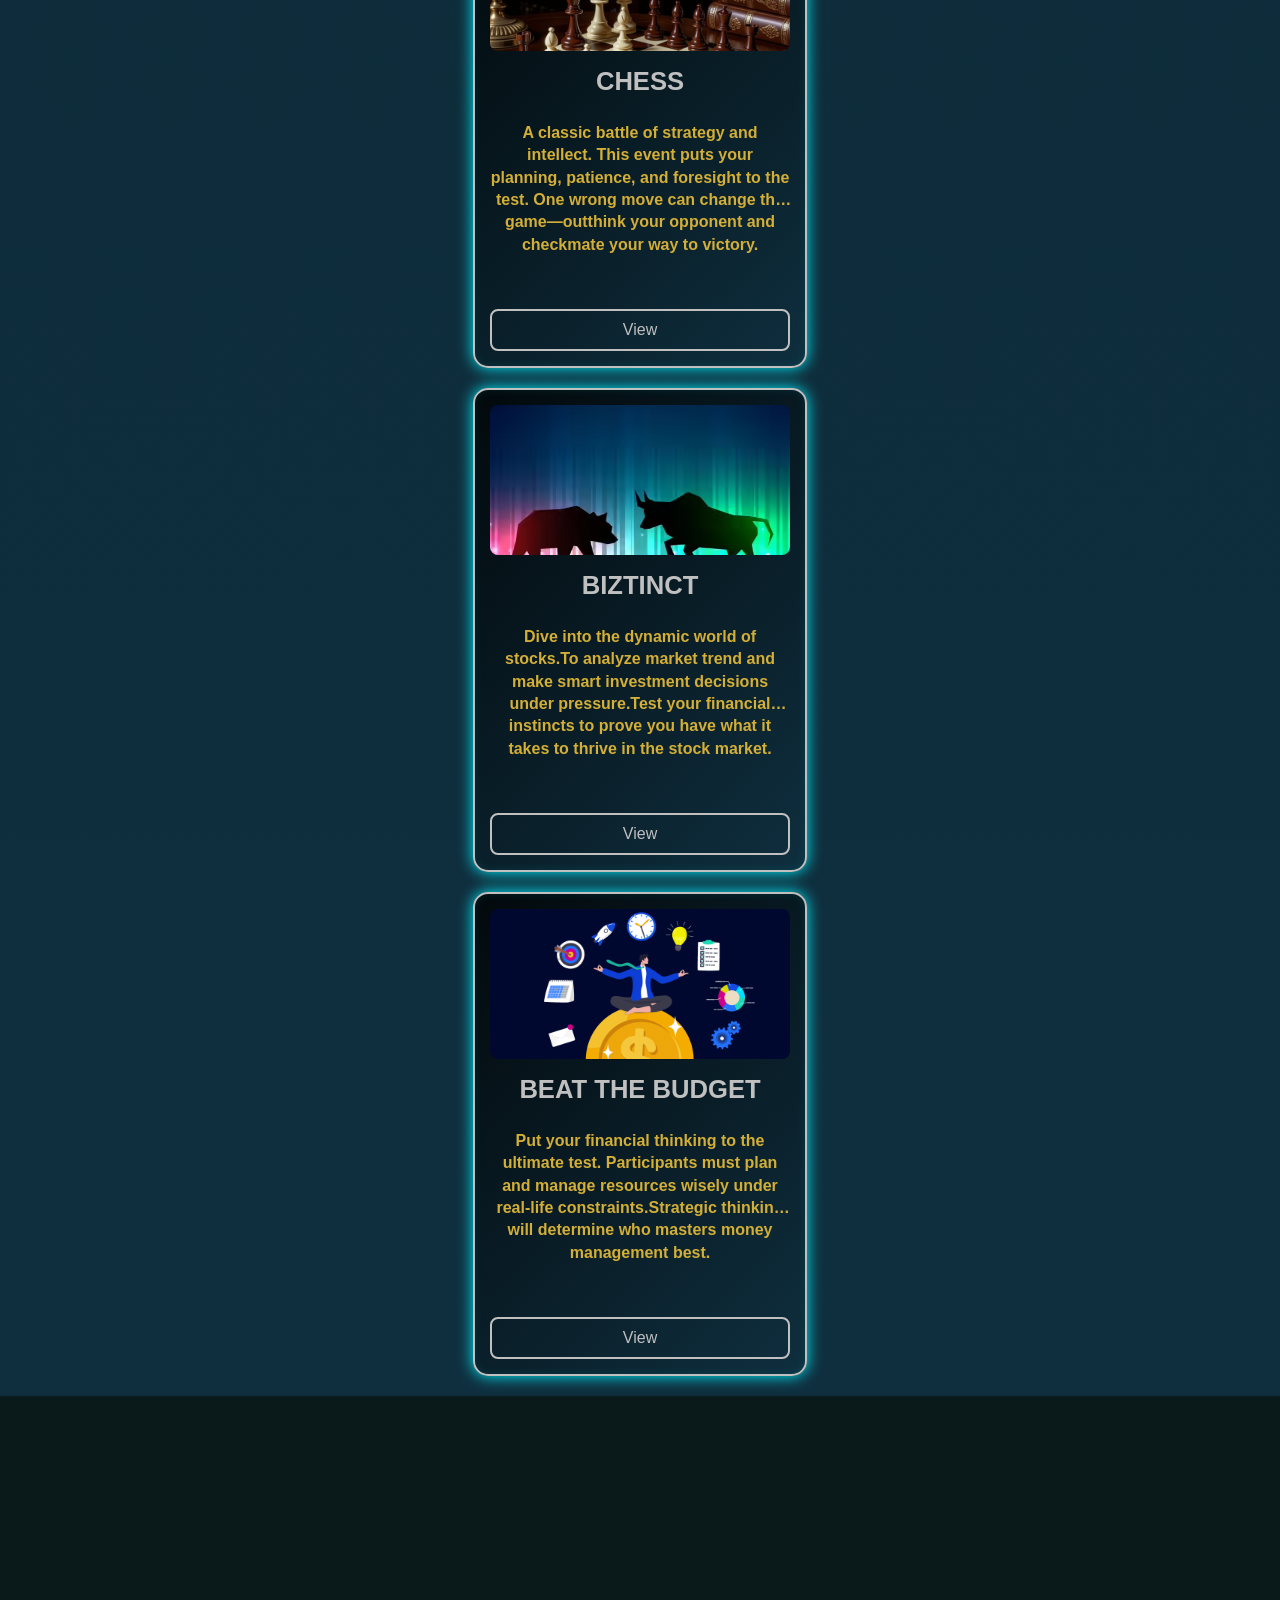
<file: events.html>
<!DOCTYPE html>
<html lang="en">
<head>
  <meta charset="UTF-8">
  <title>Euphoria Events - PSGCAS</title>
  <!-- Fonts -->
  <link href="https://fonts.googleapis.com/css2?family=Pirata+One&display=swap" rel="stylesheet">
  <link href="https://fonts.googleapis.com/css2?family=Cinzel+Decorative:wght@700&display=swap" rel="stylesheet">
  <link href="https://fonts.googleapis.com/css2?family=EB+Garamond:wght@700&display=swap" rel="stylesheet">
  <link href="stylee.css" href="stylesheet">
<style>
    body {
  margin: 0;
  font-family: 'Open Sans', sans-serif; /* Switched to Open Sans for improved readability and a clean, modern feel with slight elegance */
  background: linear-gradient(180deg, #0a1a1a 0%, #0f2f3f 100%);
  color: #d4af37;
  line-height: 1.6; /* Improved line height for better readability */
}

/* Smoky overlay, evoking foggy seas with enhanced drift */
body::before {
  content: "";
  position: fixed;
  top: 0;
  left: 0;
  width: 100%;
  height: 100%;
  background: radial-gradient(circle at center, rgba(255, 255, 255, 0.05) 0%, rgba(0, 0, 0, 0.7) 100%);
  pointer-events: none;
  z-index: -1;
  animation: smokeDrift 20s infinite alternate ease-in-out;
}

@keyframes smokeDrift {
  0% {
    transform: translateX(0) translateY(0) scale(1);
    opacity: 0.5;
  }
  50% {
    transform: translateX(-30px) translateY(20px) scale(1.05);
    opacity: 0.7;
  }
  100% {
    transform: translateX(30px) translateY(-20px) scale(0.95);
    opacity: 0.5;
  }
}

/* Section titles (e.g., On Stage / Off Stage headings) with subtle sway animation */
h1 {
  text-align: center;
  font-size: 2.5rem; /* Readable size */
  color: #c0c0c0;
  text-shadow: 0 0 15px #c0c0c0, 0 0 25px #00f0ff;
  margin: 20px 0;
  font-family: 'Cinzel Decorative', serif; /* Changed to Cinzel Decorative for a bold, pirate-map-like serif font */
  animation: titleSway 4s ease-in-out infinite alternate;
}

@keyframes titleSway {
  0% { transform: translateX(-5px) rotate(-1deg); }
  100% { transform: translateX(5px) rotate(1deg); }
}

.TITLE {
  text-align: center;
}

.grid {
  display: grid;
  grid-template-columns: repeat(auto-fit, minmax(250px, 1fr));
  gap: 20px;
  padding: 20px;

  /* Center the cards */
  justify-content: center; /* horizontally center grid items */ 
  align-items: start; /* align items at the top */ 
  margin: 0 auto; /* center the grid container itself */ 
  max-width: .grid;        /* align items at the top */
}

.card {
  margin: 0 auto;
  min-height: auto;            /* center each card inside its grid cell */
}


@keyframes gridFadeIn {
  0% { opacity: 0; transform: translateY(20px); }
  100% { opacity: 1; transform: translateY(0); }
}



/* Event cards, styled like treasure chests with enhanced animations - now flexible height to allow full rules visibility */
.card {
  background: linear-gradient(135deg, rgba(0, 0, 0, 0.8) 0%, rgba(15, 47, 63, 0.8) 100%); /* Subtle gradient for depth */
  border: 2px solid #c0c0c0;
  border-radius: 15px; /* Slightly more rounded for a chest-like feel */
  padding: 15px;
  text-align: center;
  box-shadow: 0 0 15px #00f0ff, inset 0 0 10px rgba(0, 240, 255, 0.1);
  transition: transform 0.3s ease, box-shadow 0.3s ease;
  min-height: 450px; /* Changed to min-height to allow expansion when rules are shown */
  display: flex;
  flex-direction: column;
  justify-content: space-between;
  position: relative;
  overflow: visible; /* Changed to visible to allow full content display without clipping */
}

.card::before {
  content: "";
  position: absolute;
  top: -50%;
  left: -50%;
  width: 200%;
  height: 200%;
  background: radial-gradient(circle, rgba(0, 240, 255, 0.1) 0%, transparent 70%);
  opacity: 0;
  transition: opacity 0.3s ease;
  pointer-events: none;
}

.card:hover {
  transform: scale(1.05) rotate(1deg); /* Added slight rotation for pirate sway */
  box-shadow: 0 0 25px #00f0ff, inset 0 0 20px rgba(0, 240, 255, 0.2);
}

.card:hover::before {
  opacity: 1;
}

.card img {
  width: 100%;
  height: 150px;
  object-fit: cover;
  border-radius: 8px;
  transition: transform 0.3s ease;
}

.card:hover img {
  transform: scale(1.1); /* Image zoom on hover */
}

/* Event names (kept silver, readable, with subtle pulse) */
.card h3 {
  color: #c0c0c0;
  margin: 10px 0;
  font-size: 1.6rem;
  text-shadow: none;
  font-family: 'Montserrat', sans-serif; /* Changed to Montserrat for a bold, modern sans-serif that's easy to read */
  animation: textPulse 3s ease-in-out infinite;
}

@keyframes textPulse {
  0%, 100% { opacity: 1; }
  50% { opacity: 0.8; }
}

/* Event descriptions - limited height for uniformity */
.card h4 {
  color: #d4af37;
  margin: 10px 0;
  font-size: 1rem;
  line-height: 1.4;
  font-family: 'Open Sans', sans-serif;
  flex-grow: 1; /* Allows description to take available space */
  overflow: hidden; /* Prevents overflow */
  display: -webkit-box;
  -webkit-line-clamp: 4; /* Limits to 4 lines for neatness */
  -webkit-box-orient: vertical;
}

/* Buttons, styled like pirate call-to-actions with bounce animation */
.view-btn,
.register-btn {
  margin-top: 10px;
  padding: 10px 20px; /* Slightly larger for better touch */
  border: 2px solid #c0c0c0;
  border-radius: 8px;
  background: transparent;
  color: #c0c0c0;
  font-family: 'Montserrat', sans-serif; /* Changed to Montserrat for consistency and readability */
  font-size: 1rem; /* Readable size */
  cursor: pointer;
  transition: all 0.3s ease;
  position: relative;
}

.view-btn:hover,
.register-btn:hover {
  background: #00f0ff;
  color: #000;
  box-shadow: 0 0 15px #00f0ff;
  transform: translateY(-2px); /* Lift effect */
}

.view-btn:active,
.register-btn:active {
  animation: buttonBounce 0.2s ease;
}

@keyframes buttonBounce {
  0% { transform: scale(1); }
  50% { transform: scale(0.95); }
  100% { transform: scale(1); }
}

/* Rules text, now fully visible without scrolling, with register button at the end */
.rules {
  display: none;
  margin-top: 10px;
  text-align: left;
  font-family: 'Open Sans', sans-serif; /* Consistent with body font for readability */
  color: #d4af37;
  font-size: 1rem;
  line-height: 1.5;
  animation: rulesSlideIn 0.5s ease-out;
  /* Removed max-height and overflow-y to allow full visibility without scrolling */
}

@keyframes rulesSlideIn {
  0% { opacity: 0; transform: translateX(-20px); }
  100% { opacity: 1; transform: translateX(0); }
}

/* Special styling for the register button inside rules to make it highly visible at the end */
/* Register button inside rules - no glow */
.rules .register-btn {
  background: #00f0ff;   /* solid background */
  color: #000;           /* dark text for contrast */
  margin-top: 15px;
  font-weight: bold;
  width: 100%;           /* full width for better clickability */
  display: block;
  border: none;          /* optional: remove border */
  border-radius: 8px;
  cursor: pointer;
  transition: background 0.3s ease, color 0.3s ease;
}

/* Hover effect (simple, no glow) */
.rules .register-btn:hover {
  background: #5dade2;   /* lighter blue on hover */
  color: #fff;
}

.home-button-container {
  display: flex;
  justify-content: center; /* centers horizontally */
  align-items: center;     /* centers vertically if you give height */
  margin: 20px 0;
}

.home-button {
  padding: 10px 20px;
  background: #000;          /* black background */
  color: silver;             /* silver font */
  border: 2px solid #3498db; /* optional border for elegance */
  border-radius: 8px;
  cursor: pointer;
  font-family: 'Cinzel Decorative', serif;
  font-size: 1rem;
  transition: background 0.3s ease, color 0.3s ease, box-shadow 0.3s ease;
}

.home-button:hover {
  background: #3498db;
  color: #fff;
  box-shadow: 0 0 12px #3498db;
}
/* Add a wrapper around your grid */
.grid-container {
  display: flex;
  justify-content: center;   /* center the grid horizontally */
  margin: 0 auto;
  max-width: 1200px;         /* prevents stretching too wide */
}

/* Your existing grid */
.grid {
  display: flex;             /* use flexbox instead of grid */
  flex-direction: column;    /* stack cards vertically */
  align-items: center;       /* center cards horizontally */
  gap: 20px;                 /* spacing between cards */
  padding: 20px;
  margin: 0 auto;
  max-width: 800px;          /* optional: limit width for neatness */
}

.card {
  width: 100%;               /* card fills container width */
  max-width: 500px;          /* prevent cards from being too wide */
  margin: 0 auto;            /* center card */
}




@keyframes registerGlow {
  0% { box-shadow: 0 0 15px #00f0ff; }
  100% { box-shadow: 0 0 25px #00f0ff, 0 0 35px #00f0ff; } /* Intensified glow */
}
.rules {
  max-height: 200px;        /* fixed height for scroll area */
  overflow-y: auto;         /* vertical scroll if content exceeds height */
  margin-top: 10px;
  padding: 10px;
  border: 2px solid #3498db; /* optional border for clarity */
  border-radius: 8px;
  background: #000;          /* black background */
  color: silver;             /* silver font */
}

/* Optional: style scrollbar for elegance */
.rules::-webkit-scrollbar {
  width: 8px;
}
.rules::-webkit-scrollbar-track {
  background: #111;
  border-radius: 8px;
}
.rules::-webkit-scrollbar-thumb {
  background: #3498db;
  border-radius: 8px;
}
.rules::-webkit-scrollbar-thumb:hover {
  background: #5dade2;
}

/* Large desktops (default styles already apply) */

/* Medium screens (≤1200px) */
@media (max-width: 1200px) {
  .grid {
    grid-template-columns: repeat(3, 1fr);
  }
  .card {
    min-height: 420px;
  }
}

/* Tablets (≤900px) */
@media (max-width: 900px) {
  .grid {
    grid-template-columns: repeat(2, 1fr);
  }
  h1 {
    font-size: 2rem;
  }
  .card h3 {
    font-size: 1.4rem;
  }
  .card h4 {
    font-size: 0.95rem;
    -webkit-line-clamp: 3; /* shorter descriptions */
  }
}
@media (max-width: 600px) {
  .grid {
    display: flex;             /* switch from grid to flex */
    flex-direction: column;    /* stack cards vertically */
    align-items: center;       /* center cards horizontally */
    gap: 20px;                 /* spacing between cards */
    padding: 10px;
  }

  .card {
    width: 90%;                /* card width relative to screen */
    max-width: 350px;          /* prevent stretching too wide */
    margin: 0 auto;            /* ensure centered */
    min-height: auto;          /* allow natural height */
  }
}

@media (max-width: 400px) {
  .card {
    width: 95%;
    max-width: 300px;
  }
}


  .card {
    width: 95%;              /* slightly tighter for small phones */
    max-width: 300px;
    margin: 0 auto;
  }
} 
</style>
</head>
<body>
  <h1>Events</h1>
  <!-- Redirect Button -->
<!-- Centered Button -->
<div class="home-button-container">
  <button onclick="window.location.href='index.html';" class="home-button">
    Go to Home
  </button>
</div>
<hr>

 <h1>On Stage Events</h1>
<hr>
<br>
<div class="grid-container">
 <div class="grid">
    <div class="card">
        <img src="solodance.avif" alt="Solo Dance">
        <h3> ONE MAN SHOW(SOLO DANCE)</h3>
        <h4>Express rhythm and energy through powerful solo performances. Let your moves tell a story and own the spotlight.</h4>
        <button class="view-btn" onclick="toggleRules(this)">View</button>
        <div class="rules">
          <button class="register-btn" onclick="window.open('https://docs.google.com/forms/d/e/1FAIpQLSfsKR-AHa_CqJFf05DN1K0eUbTQsyWuBTixueaK4ADvQqlo0Q/viewform?usp=publish-editor','_blank')">Register</button>
            <ul>
                <li>Participants permitted: Individual Participation.</li>
                <li>Duration: 3-4 minutes.</li>
                <li>Only pen drive is allowed.</li>
                <li>Only MP3 format is accepted.</li>
                <li>Audio must be submitted to the Tech Crew prior to the Performance.</li>
                <li>Avoid obscene songs and costumes.</li>
                <li>The decision of the judges will be final.</li>
                <li>Dignity and decorum must be maintained.</li>
            </ul>
            
        </div>
    </div>

    <div class="card">
        <img src="sing.webp" alt="Solo Singing">
        <h3>THE VOCAL ARENA(SOLO SINGING)</h3>
        <h4>Take the stage and captivate the audience with your voice. Showcase melody, emotion, and musical talent.</h4>
        <button class="view-btn" onclick="toggleRules(this)">View</button>
        <div class="rules">
          <button class="register-btn" onclick="window.open('https://docs.google.com/forms/d/e/1FAIpQLScAM3uRaHxg0DlbfCq0wlRDwt36AhBD72KCIDbV7v-JXgB_AA/viewform?usp=publish-editor','_blank')">Register</button>
            <ul>
                <li>Participants permitted: Individual Participation.</li>
                <li>Duration: 3 minutes.</li>
                <li>Prelims will be conducted.</li>
                <li>Choice of song is open to the participant but the song should not have any slangs or derogatory language.</li>
                <li>Karaoke is permitted.</li>
                <li>The participants can do unplugged versions with their own instruments.</li>
                <li>The decision of the judges will be final.</li>
                <li>Duration: 3-4 minutes.</li>
                <li>Dignity and decorum must be maintained.</li>
            </ul>
            
        </div>
    </div>

    <div class="card">
        <img src="grpdance.webp" alt="Group Dance">
        <h3>STEPFUSE (GROUP DANCE)</h3>
        <h4>Synchronize, perform, and energize the stage as a team. Creativity, coordination, and performance define the winners.</h4>
        <button class="view-btn" onclick="toggleRules(this)">View</button>
        <div class="rules">
          <button class="register-btn" onclick="window.open('https://docs.google.com/forms/d/e/1FAIpQLSfU_r4A0UOYtMNXqquo26xSyh0R2dT9oLl38qNdUHMfnmts_g/viewform?usp=publish-editor','_blank')">Register</button>
            <ul>
                <li>Participants permitted: 2-8 members in a team.</li>
                <li>Only pen drive is allowed.</li>
                <li>Only MP3 format is accepted.</li>
                <li>Audio must be submitted to the Tech Crew prior to the Performance.</li>
                <li>Avoid obscene songs and costumes.</li>
                <li>The decision of the judges will be final.</li>
                <li>Duration: 5 minutes.</li>
                <li>Dignity and decorum must be maintained.</li>
            </ul>
            
        </div>
    </div>

    <div class="card">
        <img src="multital.webp" alt="Variety Entertainment">
        <h3>EUPHORIA'S GOT TALENT (VARIETY ENTERTAINMENT)</h3>
        <h4>A vibrant showcase of mixed talents and performances. Expect surprises, creativity, and unlimited entertainment.</h4>
        <button class="view-btn" onclick="toggleRules(this)">View</button>
        <div class="rules">
          <button class="register-btn" onclick="window.open('https://docs.google.com/forms/d/e/1FAIpQLSeK-8JgPOjetfMOB8nLtQwlDZvLBuiPOolJsKTV7mycbILlBw/viewform?usp=publish-editor','_blank')">Register</button>
            <ul>
                <li>Participants permitted: Either Individual or team participation consisting of 2-8 members.</li>
                <li>The performance may include mime, skit or mimicry.</li>
                <li>Dancing, singing can be part of your performance but should not be your main performance.</li>
                <li>The use of hazardous materials is prohibited (like UV rays, fire).</li>
                <li>Any additional requirements should be informed in advance.</li>
                <li>Only pen drive is allowed.</li>
                <li>Only MP3 format is accepted.</li>
                <li>Audio must be submitted to the Tech Crew prior to the performance.</li>
                <li>Duration: 5 minutes (including arrangements).</li>
                <li>The decision of the judges will be final.</li>
                <li>Dignity and decorum must be maintained.</li>
            </ul>
            
        </div>
    </div>

    <div class="card">
        <img src="shuffle.webp" alt="Adapt Tunes">
        <h3>SPOTLIGHT SHUFFLE (ADAPT TUNES)</h3>
        <h4>Everything is fair in dance and war, prepare for a battle with your opponent by adapting to the songs and waging step swords, fierce and fascinating solo dance battles!</h4>
        <button class="view-btn" onclick="toggleRules(this)">View</button>
        <div class="rules">
          <button class="register-btn" onclick="window.open('https://docs.google.com/forms/d/e/1FAIpQLSfNU98GlE3hgmpt5n7xdMDntJDluZbB-ZzNHh01O3XimOvP8Q/viewform?usp=publish-editor','_blank')">Register</button>
            <ul>
                <li>Participants permitted: Individual Participation.</li>
                <li>Participants have to dance adapting to the songs played on the spot.</li>
                <li>The decision of the judges will be final.</li>
                <li>Duration: 2 minutes.</li>
                <li>Dignity and decorum must be maintained.</li>
            </ul>
            
        </div>
    </div>

    <div class="card">
        <img src="band.jpg" alt="Band">
        <h3>BATTLE OF BANDS (BAND)</h3>
        <h4>Feel the rhythm and perform live music with passion.A celebration of sound and stage presence.Showcase your band and the music in everyone’s heart!</h4>
        <button class="view-btn" onclick="toggleRules(this)">View</button>
        <div class="rules">
          <button class="register-btn" onclick="window.open('https://docs.google.com/forms/d/e/1FAIpQLScCwjpKQKSSaqfQDnbg6LFmu4E7sOlrQahv1ixVPber8hucEA/viewform?usp=dialog','_blank')">Register</button>
            <ul>
                <li>The total number of members per team should not exceed 10.</li>
                <li>The team will be given a total stage time of 15 minutes (including set up time).</li>
                <li>Drum kit will be provided. The participants should bring all the other instruments.</li>
                <li>Songs can be of any genre and of any language without any profanity. Rap or gaana songs are not encouraged.</li>
                <li>Usage of any pre-recorded or pre-programmed tracks are not allowed.</li>
                <li>Exceeding the time limit will result in negative marks or disqualifications.</li>
                <li>The jury’s decision will be final.</li>
                <li>Original compositions are appreciated.</li>
                <li>Any team violating the above stated rules and regulations are subject to direct disqualification.</li>
                <li>Dignity and decorum must be maintained.</li>
            </ul>
            
        </div>
    </div>
</div>
</div>

<h1>Off Stage Events</h1>
<hr>
<br>
<div class="grid-container">
<div class="grid">
  <div class="card">
    <img src="bliss.jpg" alt="Quiz">
    <h3>QUIZTOPIA (General Quiz)</h3>
    <h4>Challenge your knowledge across diverse topics in a fast-paced intellectual battle. Think fast, answer smart, and stay ahead.</h4>
    <button class="view-btn" onclick="toggleRules(this)">View</button>
    <div class="rules">
      <button class="register-btn" onclick="window.open('https://docs.google.com/forms/d/e/1FAIpQLSf1bPX05oFQ5rb6fe9uGQjvMODsnG5H2FK5_tKBgb-dti8Tug/viewform?usp=dialog', '_blank')">Register</button>
      <ul>
        <li>A team should consist of 2 members.</li>
        <li>The quiz consists of 2 rounds, Prelims and Finals.</li>
        <li>The prelims will consist of 20 questions.</li>
        <li>The top eight teams from the prelims will qualify to finals.</li>
        <li>It is a general quiz.</li>
        <li>Star marked questions will be considered as tie breakers.</li>
      </ul>
      

    </div>
  </div>

  <div class="card">
    <img src="brainbox.jpg" alt="Situation Analysis">
    <h3>THE THINK TANK(SITUATION ANALYSIS)</h3>
    <h4>Analyze situations, think logically, and solve challenging problems. Put your reasoning skills to the ultimate test.</h4>
    <button class="view-btn" onclick="toggleRules(this)">View</button>
    <div class="rules">
      <button class="register-btn" onclick="window.open('https://docs.google.com/forms/d/e/1FAIpQLSd74TjDB0GWa3ro4LoCHiEkYDHgxt1UAgDqq0rfB4soOEvyjw/viewform?usp=dialog','_blank')">Register</button>
      <ul>
        <li>The competition is for individual participants only.</li>
        <li>Mobile phones are strictly prohibited.</li>
        <li>Judges’ and organizers’ decision will be final.</li>
        <li>Round 1: Logical reasoning test within a fixed time limit. This is a qualifying round.</li>
        <li>Round 2: Participants will be given a situation to analyze.</li>
        <li>Participants must present the best solution within the given time.</li>
      </ul>
      
    </div>
  </div>

  <div class="card">
    <img src="tamil.jpg" alt="Tamil Quiz">
    <h3>TAMILODU VILAYADU</h3>
    <h4>Celebrate language and culture through fun Tamil-based games and challenges. Learn, play, and enjoy the spirit of tradition.</h4>
    <button class="view-btn" onclick="toggleRules(this)">View</button>
    <div class="rules">
      <button class="register-btn" onclick="window.open('https://docs.google.com/forms/d/e/1FAIpQLScPbO_WJ7-phs62WX9bML3b2YAEA3SOuylcxYW5Q1H1ExLEFA/viewform?usp=publish-editor','_blank')">Register</button>
      <ul>
        <li>Two Participants per team.</li>
        <li>Participants must be able to read and write in Tamil.</li>
        <li>Participants should possess basic knowledge of Tamil language and literature.</li>
        <li>The entire event will be conducted strictly in Tamil.</li>
        <li>No use of mobile phones, books, or any reference materials during the event.</li>
        <li>The judges’ decision will be final and binding.</li>
      </ul>
      
    </div>
  </div>

  <div class="card">
    <img src="cook.jpg" alt="Cooking">
    <h3>KITCHEN CLASH (COOK WITH FLAME)</h3>
    <h4>Ignite your culinary creativity and race against time to craft delicious dishes.A fiery challenge of taste.</h4>
    <button class="view-btn" onclick="toggleRules(this)">View</button>
    <div class="rules">
      <button class="register-btn" onclick="window.open('https://docs.google.com/forms/d/e/1FAIpQLSd47zkrWh0mN1HG0ismsF9jl1KU3CvXy56q4fSw4xa5xQ2xdA/viewform?usp=publish-editor','_blank')">Register</button>
      <ul>
        <li>Only 2 participants are allowed in a team.</li>
        <li>A qualifying round will be conducted prior to the main event. Only those who meet the required criteria in this round will proceed to the final cooking stage.</li>
        <li>The participants should bring cookery ingredients, utensils and presentation plates.</li>
        <li>The team should prepare 1 main course and 1 drink.</li>
        <li>Mixie will be provided (only 2 available).</li>
        <li>Theme -- KONGUNADU Dishes.</li>
        <li>NO OVEN will be provided.</li>
        <li>PRE-PREPARED FOOD is not allowed.</li>
        <li>Marks will be based on taste, nutritive values, presentation and cleanliness.</li>
        <li>No extra time will be provided.</li>
        <li>The decision of the judges will be final.</li>
      </ul>
      
    </div>
  </div>

  <div class="card">
    <img src="art.jpg" alt="Painting/Sketching">
    <h3>ART ATTACK (PAINTING/SKETCHING)</h3>
    <h4>Let creativity flow through colors, designs, and artistic expression. Transform imagination into stunning artwork.</h4>
    <button class="view-btn" onclick="toggleRules(this)">View</button>
    <div class="rules">
      <button class="register-btn" onclick="window.location.href='https://docs.google.com/forms/d/e/1FAIpQLSdSj57vANbR_Hts0LIKiNRj8fD3hDdEt-cGuEYUmt1ixq0hNw/viewform?usp=publish-editor',_blank">Register</button>
      <ul>
        <li>The competition will have 2 rounds.</li>
        <li>A4/A3 sheets will be provided.</li>
        <li>Participants must bring their own paints and stationery.</li>
        <li>Round 1 (30 min): Pencil sketch based on a given idiom. Only pencil allowed. Marks will be added to the final score.</li>
        <li>Round 2 (60 min): Artwork based on a given theme. Allowed: pencil, colour pencils, crayons, and watercolours.</li>
        <li>Collage and mixed media are not allowed.</li>
        <li>All work must be original.</li>
        <li>Final results will be based on combined marks of both rounds.</li>
        <li>The judges' decision will be final.</li>
      </ul>
      
    </div>
  </div>

  <div class="card">
    <img src="debate.jpg" alt="Mock UN">
    <h3>MODEL UNITED NATIONS</h3>
    <h4>Step into the shoes of global leaders and debate real-world issues.Showcase diplomacy and policy-making abilities in dynamic international forum.</h4>
    <button class="view-btn" onclick="toggleRules(this)">View</button>
    <div class="rules">
      <button class="register-btn" onclick="window.open('https://docs.google.com/forms/d/e/1FAIpQLSeqtS5-hJ8oH_Xk6y1pfh-Ji_1PG6Ajm4t-cyXJuBe-QY8ABA/viewform?usp=publish-editor','_blank')">Register</button>
      <ul>
        <li>The delegates are to be dressed in formals.</li>
        <li>They should be respectful and maintain decorum towards the dias, council members and protocol officers.</li>
        <li>The statements said representing a country should align with their foreign policy.</li>
        <li>The delegates should bring a printed copy of the Rules of Procedure (ROP) provided beforehand.</li>
        <li>The decision of the chairs and the judges stands final.</li>
      </ul>
      
    </div>
  </div>

  <div class="card">
    <img src="esports.jpg" alt="Football Saga">
    <h3>Beyond the Pitch: Football Saga</h3>
    <h4>For passionate football enthusiasts,it challenges not only on their understanding of the game also to build and manage a competitive team.</h4>
    <button class="view-btn" onclick="toggleRules(this)">View</button>
    <div class="rules">
      <button class="register-btn" onclick="window.open('https://docs.google.com/forms/d/e/1FAIpQLSfuH6eRxl5ZiQ2skp34FBFagcyOdPOP3L1AXDFJjJofBIxz3g/viewform?usp=publish-editor','_blank')">Register</button>
      <ul>
        <li>Each team consists of 2 members.</li>
        <li>The event consists of 2 rounds: Quiz Round and Transfer Market Round.</li>
        <li>Qualification to Round Two is based on performance in Round One.</li>
        <li>Usage of mobile phones or external assistance during the quiz is strictly prohibited.</li>
        <li>Round One contains 20 football-based questions covering history, players, clubs, and tournaments.</li>
        <li>Each qualified team represents a football club in Round Two.</li>
        <li>Round Two includes three phases: Auction, Draft, and Inter-Team Transfers.</li>
        <li>Players are acquired through bidding, drafting, or negotiations between teams.</li>
        <li>All transfers are subject to organizer approval and time limits.</li>
        <li>Any misconduct, cheating, or rule violation may lead to elimination.</li>
        <li>Participants must report on time and maintain fair play and discipline.</li>
        <li>Organizers reserve the right to modify rules if necessary.</li>
        <li>The decision of the organizers and judges shall be final.</li>
      </ul>
      
    </div>
  </div>

  <div class="card">
    <img src="clash.jpg" alt="Business Simulation">
    <h3>BATTLE OF THRONES (BUILD YOUR BUSINESS EMPIRE)</h3>
    <h4>Test participants’ business acumen, decision-making skills, and teamwork.This event challenges teams not only on their problem-solving abilities.</h4>
    <button class="view-btn" onclick="toggleRules(this)">View</button>
    <div class="rules">
      <button class="register-btn" onclick="window.open('https://docs.google.com/forms/d/e/1FAIpQLScaA0BT9PWXkIlUdjWuuqu0LzAUUaYRSgTLlx286pC3KH_e9A/viewform?usp=publish-editor','_blank')">Register</button>
      <ul>
        <li>Only Two participants are allowed per team.</li>
        <li>Mobile phones are strictly prohibited during the event. Any arguments, conflicts, or malpractice will lead to disqualification, and the judges’ decision will be final.</li>
        <li>Rounds:</li>
        <ul>
          <li>Round 1: 20 quiz/decoding questions; top 10 teams qualify.</li>
          <li>Round 2: 1-minute games to build a business arena through strategy; top 6 teams qualify.</li>
          <li>Round 3: Live economic battle — manage coins, buy resources, pay taxes, face crises, and protect assets.</li>
        </ul>
      </ul>
      
    </div>
  </div>

  <div class="card">
    <img src="lens.jpg" alt="Videography">
    <h3>ABSOLUTE CINEMA (SHORT FILM CONTEST)</h3>
    <h4>Bring stories to life through creativity and cinematic expression. Showcase your filmmaking skills through powerful visuals.</h4>
    <button class="view-btn" onclick="toggleRules(this)">View</button>
    <div class="rules">
       <button class="register-btn" onclick="window.open('https://docs.google.com/forms/d/e/1FAIpQLScngJU9aSYpgNyOGDKvZL0PfqsY4pXfgXQOpCAEu0kqt1raMw/viewform?usp=dialog','_blank')">Register</button>
      <ul>
        <li>Each team may consist of a maximum of Four members.</li>
        <li>The theme will be revealed at the start of the event.</li>
        <li>The film duration must not exceed two minutes.</li>
        <li>Teams are required to submit their written script within 30 minutes after the theme announcement.</li>
        <li>Filming must be conducted strictly within the college campus premises.</li>
        <li>The short film must be fully conceptualized, shot, and edited during the event time.</li>
        <li>Any pre-shot, pre-edited, or previously created content will result in immediate disqualification.</li>
        <li>Participants may use music of their choice, provided it adheres to copyright regulations.</li>
        <li>Only copyright-free images and pictures may be used if necessary.</li>
        <li>The names of the Director, Cast, and Crew must be mentioned in both the script and the film.</li>
        <li>The completed short film must be submitted within 3 hours from the commencement of the event.</li>
        <li>Participants must bring their own pen drive (mandatory). The final submission must be in MP4 format.</li>
        <li>Teams are required to take geotagged photographs during the shoot as proof of on-location filming.</li>
        
      </ul>
     
    </div>
  </div>

  <div class="card">
    <img src="pitch.jpg" alt="Pitching">
    <h3>PITCH BAZAAR</h3>
    <h4>Present innovative ideas and impress the judges with your entrepreneurial vision. Turn creativity into convincing business solutions.</h4>
    <button class="view-btn" onclick="toggleRules(this)">View</button>
    <div class="rules">
      <button class="register-btn" onclick="window.open('https://docs.google.com/forms/d/e/1FAIpQLSfTTIdVGJ5t4qU2oNwW3OEfksh3G5xplVGxA1c57lUMABEDYA/viewform?usp=publish-editor','_blank')">Register</button>
      <ul>
        <li>The event consists of 3 rounds.</li>
        <li>Participants permitted: 3 members per team.</li>
        <li>Round 1 (Business blitz): Qualifying round with fun activities.</li>
        <li>Round 2 (Pitch Sprint): Business ideas to be pitched by incorporating surprise elements.</li>
        <li>Round 3 (Reverse Pitch): Build a solution and business model for real-world problems.</li>
        <li>Mobile phones are not permitted.</li>
        <li>Time limit is followed for respective rounds.</li>
        <li>The judge's decision is final and binding.</li>
      </ul>
      
    </div>
  </div>

  <div class="card">
    <img src="ipl.jpg" alt="IPL Auction">
    <h3>IPL AUCTION</h3>
    <h4>Build your dream team through smart bidding and strategic decisions. Test your cricket knowledge and management skills in this thrilling auction simulation.</h4>
    <button class="view-btn" onclick="toggleRules(this)">View</button>
    <div class="rules">
      <button class="register-btn" onclick="window.open('https://docs.google.com/forms/d/e/1FAIpQLSegnjH-OmAr4lZoiQYy_Q6Un7wVN7Zec_6VORZOEXIhbxf5DQ/viewform?usp=publish-editor','_blank')">Register</button>
      <ul>
        <li>Participants permitted: 4 per team (one will be the captain).</li>
        <li>Only one participant (Team Captain) will be allowed to bid in the 2nd round while others help in analysing team formation.</li>
        <li>Changes will not be entertained.</li>
        <li>There will be 2 rounds in this event.</li>
        <li>During Round 1 (quiz) usage of mobile phones is strictly prohibited and will lead to immediate disqualification of the team. 2nd round will proceed to realistic mock auction.</li>
        <li>The Quizmaster and Judge’s decision is final.</li>
      </ul>
      
    </div>
  </div>

  <div class="card">
    <img src="cinefesto.jpg" alt="Cinema Event">
    <h3>CINEFESTO</h3>
    <h4>Celebrate cinema through creativity, performance, and film-based challenges. A fun-filled event for true movie enthusiasts.</h4>
    <button class="view-btn" onclick="toggleRules(this)">View</button>
    <div class="rules">
      <button class="register-btn" onclick="window.open('https://docs.google.com/forms/d/e/1FAIpQLSdKkwQSw-Vy9qK55f5AraQ0OF4FMiqp2NP559m2D-r3oflWVQ/viewform?usp=publish-editor','_blank')">Register</button>
      <ul>
        <li>Participants permitted: 3 members per team.</li>
        <li>Usage of mobile phones during the event is strictly prohibited and will lead to disqualification of the team.</li>
        <li>The event consists of 3 rounds.</li>
        <li>The first round features a quiz on tamil cinema.</li>
        <li>The second round will include connections and challenges based on tamil films.</li>
        <li>The third round will be kept as a suspense.</li>
        <li>The decision of the quizmaster and judges will be final.</li>
      </ul>
      
    </div>
  </div>

  <div class="card">
    <img src="treassure.jpg" alt="Treasure Hunt">
    <h3>Clue-ssified(Tressure Hunt)</h3>
    <h4>Follow clues, solve puzzles, and race against rivals to uncover the hidden treasure. A perfect mix of adventure, teamwork, and excitement.</h4>
    <button class="view-btn" onclick="toggleRules(this)">View</button>
    <div class="rules">
      <button class="register-btn" onclick="window.open('https://docs.google.com/forms/d/e/1FAIpQLSdrjP5tQZZCqleefo94fpHVoG7d_SQLBVAFbhmVYuce05YlbQ/viewform?usp=publish-editor','_blank')">Register</button>
      <ul>
        <li>Each team consists of 3 members.</li>
        <li>Usage of mobile phones or electronic devices is strictly prohibited.</li>
        <li>No discussion or sharing of clues is allowed with other teams.</li>
        <li>Teams must submit eah elimination task within the given time;Late completion will result in elimination</li>
        <li>Any kind of cheating, clue tampering, or misconduct will lead to immediate dismissal of the team.</li>
        <li>All fragmented,trading and multi-location clues must be solved sequentially with official approval before proceeding</li>
        <li>The first team to find the treasure and report to the organiser will be declared the winner.</li>
      
      </ul>
      

    </div>
  </div>

  <div class="card">
    <img src="extempore.jpg" alt="Extempore">
    <h3>THE MIND SPARK (EXTEMPORE)</h3>
    <h4>Speak on the spot and express your ideas with confidence and clarity. A true test of spontaneity and communication skills.</h4>
    <button class="view-btn" onclick="toggleRules(this)">View</button>
    <div class="rules">
      <button class="register-btn" onclick="window.open('https://docs.google.com/forms/d/e/1FAIpQLSdWMQnMapZBLGSf7OSHcpOlQRbB7_Oe6eh_hIEt8nIiEWIwZQ/viewform?usp=publish-editor','_blank')">Register</button>
      <ul>
        <li>Participants permitted: Individual Participation.</li>
        <li>The event consists of 3 rounds.</li>
        <li>Each participant is qualified to the next level only if they pass the previous level.</li>
        <li>Round 1: Find If You Can!</li>
        <li>Round 2: Role Switch.</li>
        <li>Round 3: Picture Perfect.</li>
        <li>Time limits will be followed.</li>
        <li>Use of gadgets is not allowed.</li>
        <li>Any form of misconduct will lead to disqualification.</li>
        <li>The decision of the judges will be final.</li>
      </ul>
      
    </div>
  </div>

  

 <div class="card">
  <img src="mystery.jpg" alt="Murder Mystery">
  <h3>MURDER MYSTERY</h3>
  <h4>Step into a world of secrets, suspects, and shocking twists.Participants must analyze clues and find out the mysterious crime.Can you crack the case before time runs out?</h4>
  <button class="view-btn" onclick="toggleRules(this)">View</button>
  <div class="rules">
    <button class="register-btn" onclick="window.open('https://docs.google.com/forms/d/e/1FAIpQLSdU_y5zfS5HQkl3NIpQmfEuOrupSaZILRVkncziXcXF8KDwhg/viewform?usp=publish-editor','_blank')">Register</button>
    <ul>
      <li>Each team consists of 3 members.</li>
      <li>Usage of phones is strictly prohibited.</li>
      <li>No discussion is allowed with other teams.</li>
      <li>Team members must be from the same college.</li>
      <li>Any kind of misconduct will lead to immediate dismissal of the team.</li>
      <li>Organiser’s decision is final.</li>
      <li>The game consists of 3 rounds, first 2 rounds are qualifying rounds, 3rd round will be the real murder solving.</li>
    </ul>
    
  </div>
</div>

<div class="card">
  <img src="chess.jpg" alt="Chess">
  <h3>CHESS</h3>
  <h4>A classic battle of strategy and intellect. This event puts your planning, patience, and foresight to the test. One wrong move can change the game—outthink your opponent and checkmate your way to victory.</h4>
  <button class="view-btn" onclick="toggleRules(this)">View</button>
  <div class="rules">
    <button class="register-btn" onclick="window.open('https://docs.google.com/forms/d/e/1FAIpQLSeYAbBq1ohIgsBW8XsFAC4-b5Qcbglj6k2ky_qgmPY2-TCYQg/viewform?usp=publish-editor','_blank')">Register</button>
    <ul>
      <li>Round 1:Puzzle Round.Participants will solve puzzles.This is a qualifying round.</li>
      <li>Round 2:</li>
      <li>Qualified Players will compete in a knockout format.</li>
      <li>The winner of each match advances to the next format.</li>
      <li>The losing player will be eliminated.</li>
      <li>The winners pf the semi-finals will advances to the next round.</li>
      <li>The two semi-final losers will play a match for Third Place</li>
      <li>The winner of the Final will be declared the Champion</li>
      <li>Latest FIDE rules will be followed.</li>
      <li>Time control:10 minutes per player.</li>
      <li>The number of rounds and tie-break rules will be announcement at the venue</li>
      <li>Mobile Phones,electronic gadgets,and wrist watches are strictly prohibited.Any player found using any of these during the game will be declared lost</li>
    </ul>
    
  </div>
</div>

<div class="card">
  <img src="biztinct.avif" alt="Biztinct">
  <h3>BIZTINCT</h3>
  <h4>Dive into the dynamic world of stocks.To analyze market trend and make smart investment decisions under pressure.Test your financial instincts to prove you have what it takes to thrive in the stock market.</h4>
  <button class="view-btn" onclick="toggleRules(this)">View</button>
  <div class="rules">
    <button class="register-btn" onclick="window.open('https://docs.google.com/forms/d/e/1FAIpQLSfySKwC9MsbgCUoxJwrIsH0NvMgIT3-KUKlBBsca8bPgJFNeQ/viewform?usp=publish-editor','_blank')">Register</button>
    <ul>
      <li>Each team consists of 2 members.</li>
      <li>Mobile phone usage is not permitted during the game.</li>
      <li>Interaction or discussion with other teams is not permitted.</li>
      <li>An ID card is mandatory for all participants.</li>
      <li>The decision of the judge and the organizing committee will be final.</li>
      <li>Any indisciplinary activity will result in disqualification.</li>
      <li>The game consists of 3 rounds which are based on business.</li>
    </ul>
   
  </div>
</div>


<div class="card">
  <img src="budget.webp" alt="Beat the Budget">
  <h3>BEAT THE BUDGET</h3>
  <h4>Put your financial thinking to the ultimate test. Participants must plan and manage resources wisely under real-life constraints.Strategic thinking will determine who masters money management best.</h4>
  <button class="view-btn" onclick="toggleRules(this)">View</button>
  <div class="rules">
    <button class="register-btn" onclick="window.open('https://docs.google.com/forms/d/e/1FAIpQLSeS4xlqBkP54IhreOFkWIDgCknxfNqH7ogsVv1Z258B7fVm8Q/viewform?usp=publish-editor','_blank')">Register</button>
    <ul>
      <li>Each team consists of 2 members.</li>
      <li>3 rounds will be conducted.</li>
      <li>Round 1 - Brain sprint: 2 levels (Puzzles & Riddles).</li>
      <li>Round 2 - The station Gambit: Twintask edition. Tasks must be completed within the time specified to earn points.</li>
      <li>Round 3 - Blind Budget Boom: Buy the products with a given budget and time.</li>
    </ul>
    
  </div>
</div>
</div>
</div>
  <script>
   function toggleRules(btn) {
  const rules = btn.nextElementSibling;

  // Toggle visibility
  if (rules.style.display === "block") {
    rules.style.display = "none";
  } else {
    rules.style.display = "block";

    // Add a one-time global click listener
    document.addEventListener("click", function handler(event) {
      // If click is outside the button and rules block
      if (!rules.contains(event.target) && event.target !== btn) {
        rules.style.display = "none";
        document.removeEventListener("click", handler); // remove listener after closing
      }
    });
  }
}
</script>
  
</body>
</html>
</file>
<file: stylee.css>
/* Default grid: 4 columns (desktop) */
.grid {
  display: grid;
  grid-template-columns: repeat(4, 1fr);
  gap: 20px;
  padding: 20px;
}

/* Large tablets / small laptops */
@media (max-width: 1200px) {
  .grid {
    grid-template-columns: repeat(3, 1fr);
  }
  h1 {
    font-size: 2.5rem;
  }
  .card img {
    height: 140px;
  }
}

/* Tablets */
@media (max-width: 900px) {
  .grid {
    grid-template-columns: repeat(2, 1fr);
  }
  h1 {
    font-size: 2rem;
  }
  .card {
    padding: 12px;
  }
  .card img {
    height: 130px;
  }
}

/* Mobile phones */
@media (max-width: 600px) {
  .grid {
    grid-template-columns: 1fr;
  }
  h1 {
    font-size: 1.8rem;
  }
  .card {
    padding: 10px;
  }
  .card img {
    height: 120px;
  }
  .view-btn, .register-btn {
    width: 100%;
    font-size: 1rem;
  }
}

header {
  position: fixed;
  top: 0;
  left: 0; 
  width: 100%;
  display: flex;
  align-items: center;
  justify-content: space-between; /* logo left, nav right */
  padding: 10px 20px;
  background: rgba(10,20,20,0.9);
  box-shadow: 0 2px 15px rgba(0,0,0,0.9);
  position:relative;
}

.logo {
  flex: 1; /* left column */
}
.logo img {
  height: 60px;
}

.psg {
  flex: 2; /* center column */
  text-align: center;
}
.psg h1 {
  font-family: 'Cinzel Decorative', serif;
  font-size: 2rem; /* reduced size */
  margin: 0;
  color: #c0c0c0;
}
.psg h3 {
  margin: 3px 0 0;
  font-style: italic;
  font-family: 'EB Garamond', serif;
  color: #87CEEB;
  font-size: 1rem;
}

nav {
  flex: 1; /* right column */
  text-align: right;
}
nav ul {
  list-style: none;
  display: inline-flex;
  gap: 20px;
  margin: 0;
  padding: 0;
}
nav ul li a {
  font-family: 'Cinzel Decorative', serif;
  font-size: 1.1rem;
  color: #c0c0c0;
  text-decoration: none;
  font-weight: bold;
  transition: color 0.3s ease, text-shadow 0.3s ease;
}
nav ul li a:hover {
  color: #87CEEB;
  text-shadow: 0 0 10px #c0c0c0, 0 0 20px #87CEEB;
}
</file>
